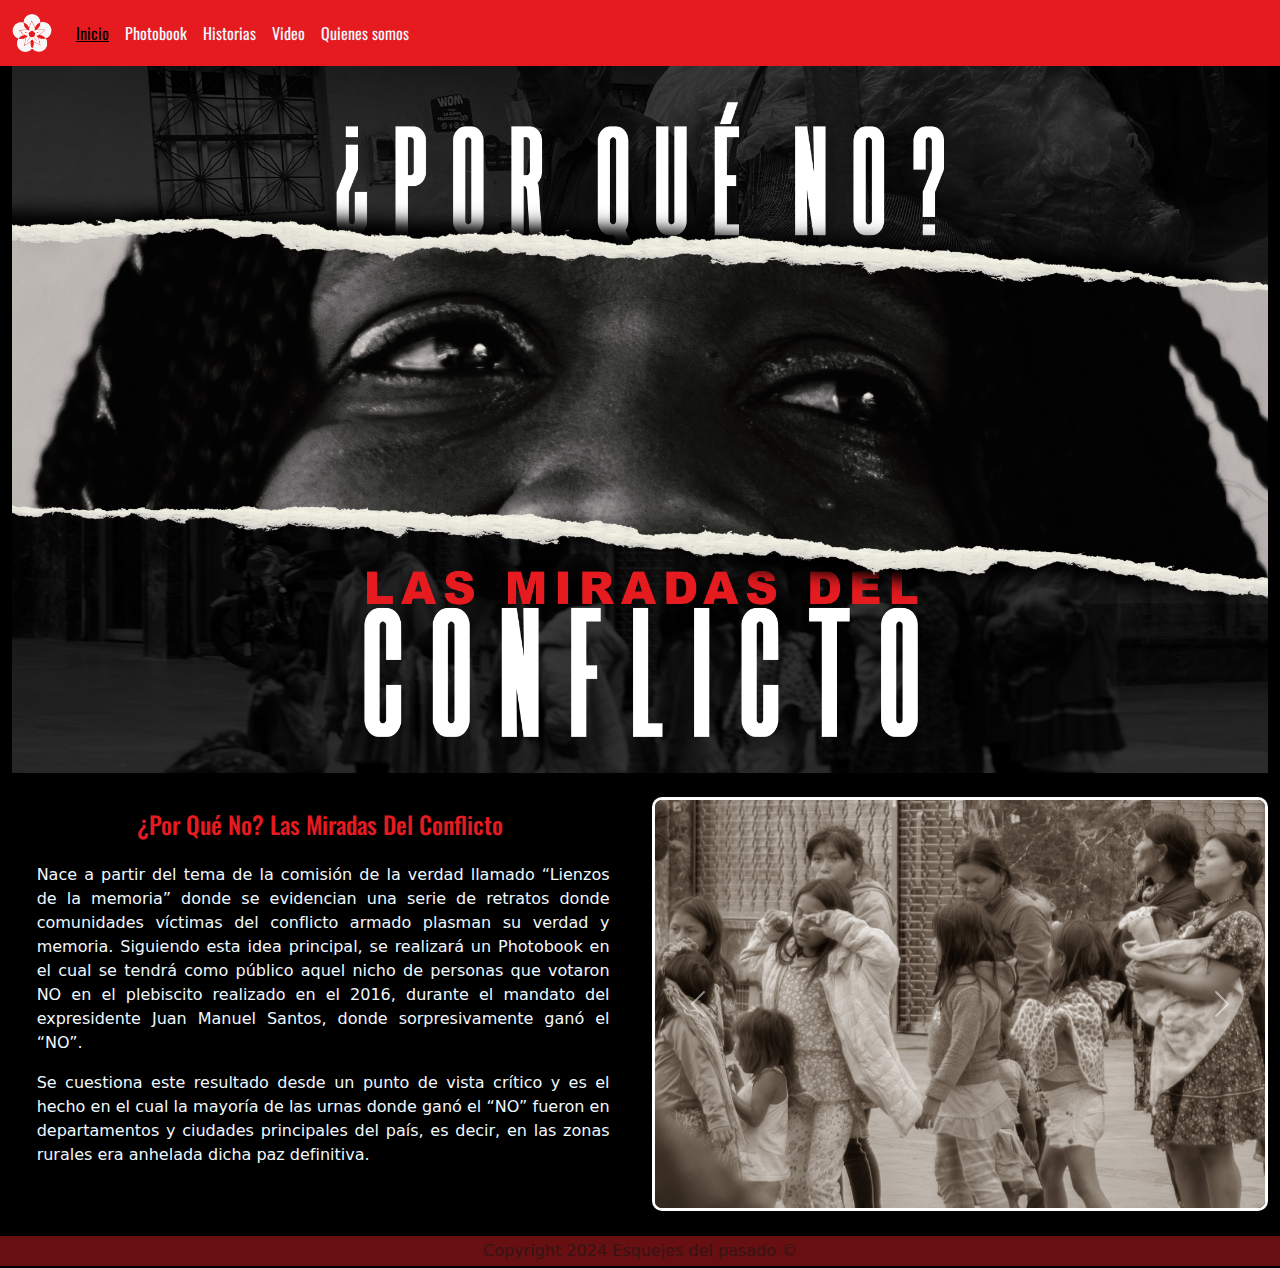
<file: index.html>
<!doctype html>
<html lang="es">
  <head>
    <meta charset="utf-8">
    <meta name="viewport" content="width=device-width, initial-scale=1">
    <title>Las Miradas Del Conflicto</title>
    <link href="https://cdn.jsdelivr.net/npm/bootstrap@5.3.3/dist/css/bootstrap.min.css" rel="stylesheet" integrity="sha384-QWTKZyjpPEjISv5WaRU9OFeRpok6YctnYmDr5pNlyT2bRjXh0JMhjY6hW+ALEwIH" crossorigin="anonymous">
    <link rel="stylesheet" href="css/style.css">
    <link rel="preconnect" href="https://fonts.googleapis.com">
    <link rel="preconnect" href="https://fonts.gstatic.com" crossorigin>
    <link href="https://fonts.googleapis.com/css2?family=Galada&family=Oswald:wght@200..700&family=Sedgwick+Ave+Display&display=swap" rel="stylesheet">
  </head>
  <body>
    <nav class="navbar navbar-expand-lg sticky-top">
      <div class="container-fluid">
        <a class="navbar-brand" href="index.html"><img src="image1/logo-esquejes-del-pasado.png" height="40px" alt=""></a>
        <button class="navbar-toggler" type="button" data-bs-toggle="collapse" data-bs-target="#navbarSupportedContent" aria-controls="navbarSupportedContent" aria-expanded="false" aria-label="Toggle navigation">
          <span class="navbar-toggler-icon"></span>
        </button>
        <div class="collapse navbar-collapse" id="navbarSupportedContent">
          <ul class="navbar-nav me-auto mb-2 mb-lg-0">
            <li class="nav-item">
              <a class="nav-link nav-index" href="index.html">Inicio</a>
            </li>
            <li class="nav-item">
              <a class="nav-link" href="photoBook.html">Photobook</a>
            </li>
            <li class="nav-item">
              <a class="nav-link" href="historias.html">Historias</a>
            </li>
            <li class="nav-item">
              <a class="nav-link" href="video.html">Video</a>
            </li>
            <li class="nav-item">
              <a class="nav-link" href="quienesSomos.html">Quienes somos</a>
            </li>
          </ul>
          
        </div>
      </div>
    </nav>
    <div class="container-fluid">
        <div class="row">
            <img src="image1/8654072.jpg" alt="">
        </div>
    </div>
    <div class="container-fluid">
      <div class="row">
        <article class="col-12 col-sm-12 col-md-12 col-lg-6 col-xl-6 col-xxl-6">
          <h4 style="text-align: center; color: #e51b20;margin-top: 6%;">¿Por Qué No? Las Miradas Del Conflicto</h4>
          <p style="text-align: justify; color: aliceblue; margin-left: 4%; margin-top: 4%; margin-right: 3%;">
            Nace a partir del tema de la comisión de la verdad llamado “Lienzos de la memoria” donde se evidencian una serie de retratos donde comunidades víctimas del conflicto armado plasman su verdad y memoria. Siguiendo esta idea principal, se realizará un Photobook en el cual se tendrá como público aquel nicho de personas que votaron NO en el plebiscito realizado en el 2016, durante el mandato del expresidente Juan Manuel Santos, donde sorpresivamente ganó el “NO”.
          </p>
          <p style="text-align: justify; color: aliceblue; margin-left: 4%; margin-right: 3%;">
            Se cuestiona este resultado desde un punto de vista crítico y es el hecho en el cual la mayoría de las urnas donde ganó el “NO” fueron en departamentos y ciudades principales del país, es decir, en las zonas rurales era anhelada dicha paz definitiva.           
          </p>
          
        </article>
        <div class="col-12 col-sm-12 col-md-12 col-lg-6 col-xl-6 col-xxl-6 ">
          <div id="carouselExampleAutoplaying" class="carousel slide" data-bs-ride="carousel">
            <div class="carousel-inner" style=" border: solid, 3px, white; margin-top: 4%; border-radius: 10px;">
              <div class="carousel-item active">
                <img src="image1/slider_index_1.jpg" class="d-block w-100" alt="...">
              </div>
              <div class="carousel-item">
                <img src="image1/slider_index_2.jpg" class="d-block w-100" alt="...">
              </div>
              <div class="carousel-item">
                <img src="image1/slider_index_3.jpg" class="d-block w-100" alt="...">
              </div>
              <div class="carousel-item">
                <img src="image1/slider_index_4.jpg" class="d-block w-100" alt="...">
              </div>
              <div class="carousel-item">
                <img src="image1/slider_index_5.jpg" class="d-block w-100" alt="...">
              </div>
              <div class="carousel-item">
                <img src="image1/slider_index_6.jpg" class="d-block w-100" alt="...">
              </div>
            </div>
            <button class="carousel-control-prev" type="button" data-bs-target="#carouselExampleAutoplaying" data-bs-slide="prev">
              <span class="carousel-control-prev-icon" aria-hidden="true"></span>
              <span class="visually-hidden">Previous</span>
            </button>
            <button class="carousel-control-next" type="button" data-bs-target="#carouselExampleAutoplaying" data-bs-slide="next">
              <span class="carousel-control-next-icon" aria-hidden="true"></span>
              <span class="visually-hidden">Next</span>
            </button>
          </div>
        </div>
      </div>
    </div>
    <footer class="col-12 col-sm-12 col-md-12 col-lg-12 col-xl-12 col-xxl-12" style="margin-top: 2%;">
      <div class="row">
        <h6 style="color: rgb(54, 20, 20); text-align: center; margin-top: 5px;">Copyright 2024 Esquejes del pasado ©</h6>
      </div>

    </footer>
    <script src="https://cdn.jsdelivr.net/npm/bootstrap@5.3.3/dist/js/bootstrap.bundle.min.js" integrity="sha384-YvpcrYf0tY3lHB60NNkmXc5s9fDVZLESaAA55NDzOxhy9GkcIdslK1eN7N6jIeHz" crossorigin="anonymous"></script>
  </body>
</html>
</file>
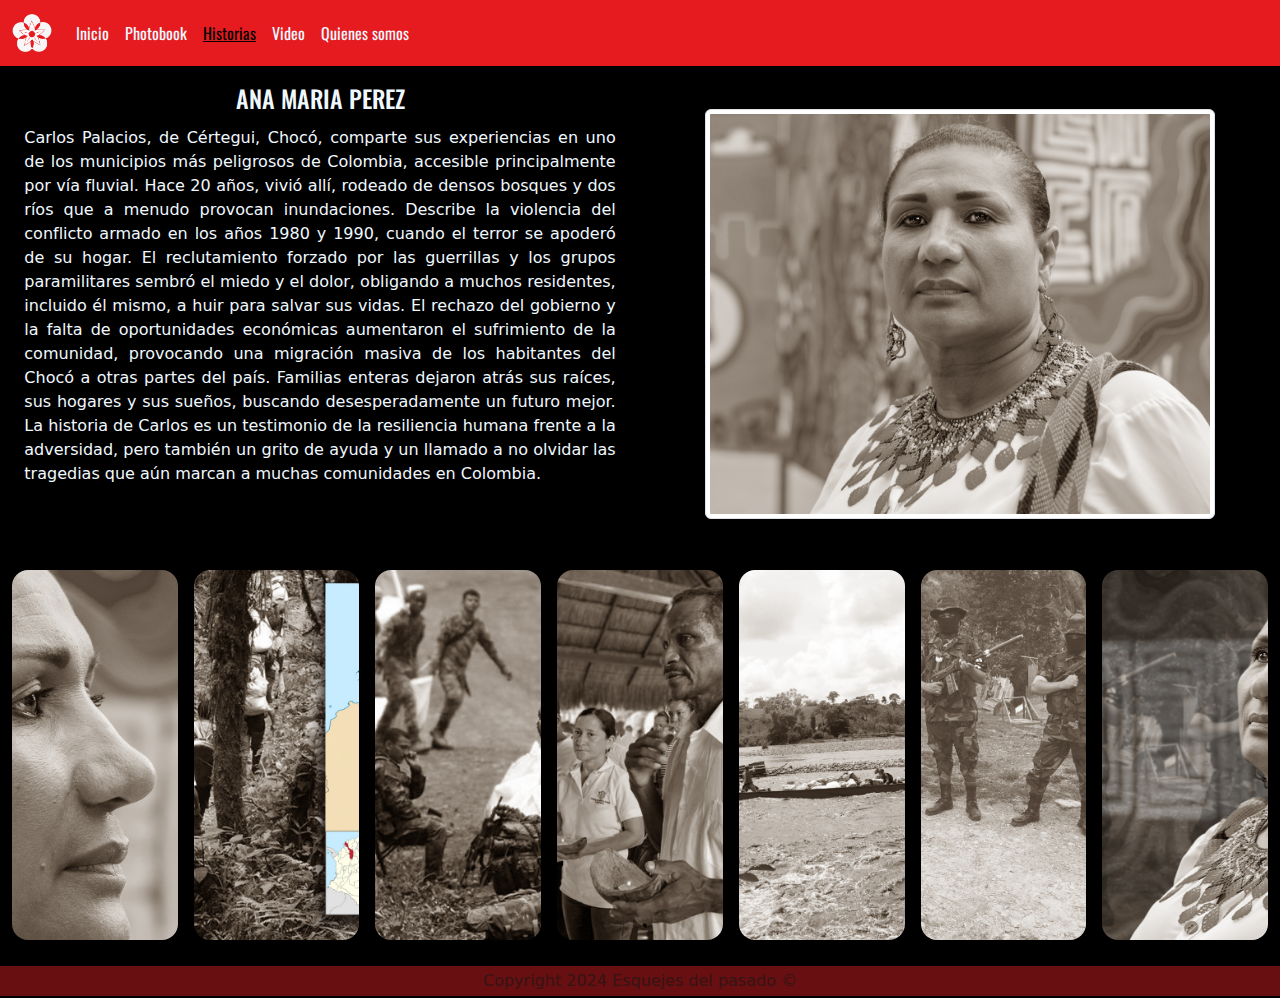
<file: anaMariaPerez.html>
<!doctype html>
<html lang="es">
  <head>
    <meta charset="utf-8">
    <meta name="viewport" content="width=device-width, initial-scale=1">
    <title>Las Miradas Del Conflicto</title>
    <link href="https://cdn.jsdelivr.net/npm/bootstrap@5.3.3/dist/css/bootstrap.min.css" rel="stylesheet" integrity="sha384-QWTKZyjpPEjISv5WaRU9OFeRpok6YctnYmDr5pNlyT2bRjXh0JMhjY6hW+ALEwIH" crossorigin="anonymous">
    <link rel="stylesheet" href="css/style.css">
    <link rel="preconnect" href="https://fonts.googleapis.com">
    <link rel="preconnect" href="https://fonts.gstatic.com" crossorigin>
    <link href="https://fonts.googleapis.com/css2?family=Galada&family=Oswald:wght@200..700&family=Sedgwick+Ave+Display&display=swap" rel="stylesheet">
  </head>
  <body>
    <nav class="navbar navbar-expand-lg sticky-top">
      <div class="container-fluid">
        <a class="navbar-brand" href="index.html"><img src="image1/logo-esquejes-del-pasado.png" height="40px" alt=""></a>
        <button class="navbar-toggler" type="button" data-bs-toggle="collapse" data-bs-target="#navbarSupportedContent" aria-controls="navbarSupportedContent" aria-expanded="false" aria-label="Toggle navigation">
          <span class="navbar-toggler-icon"></span>
        </button>
        <div class="collapse navbar-collapse" id="navbarSupportedContent">
          <ul class="navbar-nav me-auto mb-2 mb-lg-0">
            <li class="nav-item">
              <a class="nav-link" href="index.html">Inicio</a>
            </li>
            <li class="nav-item">
              <a class="nav-link" href="photoBook.html">Photobook</a>
            </li>
            <li class="nav-item">
              <a class="nav-link nav-historias" href="historias.html">Historias</a>
            </li>
            <li class="nav-item">
              <a class="nav-link" href="video.html">Video</a>
            </li>
            <li class="nav-item">
              <a class="nav-link" href="quienesSomos.html">Quienes somos</a>
            </li>
          </ul>
          
        </div>
      </div>
    </nav>
   <div class="container-fluid">
    <div class="row">
      <article class="col-12 col-sm-12 col-md-6 col-lg-6 col-xl-6 col-xxl-6 text-center">
        <h4 style="color: aliceblue; margin-top: 3%;">ANA MARIA PEREZ</h4>
        <p style="margin-top: 2%; color: aliceblue; text-align: justify; margin-left: 2%; margin-right: 2%;">Carlos Palacios, de Cértegui, Chocó, comparte sus experiencias en uno de los municipios más peligrosos de Colombia, accesible principalmente por vía fluvial. Hace 20 años, vivió allí, rodeado de densos bosques y dos ríos que a menudo provocan inundaciones. Describe la violencia del conflicto armado en los años 1980 y 1990, cuando el terror se apoderó de su hogar. El reclutamiento forzado por las guerrillas y los grupos paramilitares sembró el miedo y el dolor, obligando a muchos residentes, incluido él mismo, a huir para salvar sus vidas.

        El rechazo del gobierno y la falta de oportunidades económicas aumentaron el sufrimiento de la comunidad, provocando una migración masiva de los habitantes del Chocó a otras partes del país. Familias enteras dejaron atrás sus raíces, sus hogares y sus sueños, buscando desesperadamente un futuro mejor. La historia de Carlos es un testimonio de la resiliencia humana frente a la adversidad, pero también un grito de ayuda y un llamado a no olvidar las tragedias que aún marcan a muchas comunidades en Colombia.</p>
      </article>
      <div class="col-12 col-sm-12 col-md-6 col-lg-6 col-xl-6 col-xxl-6">
        <img class="img-fluid img-thumbnail rounded mx-auto d-block" style="margin-top: 7%;" src="image1/entrevista-2-imagen-1.jpg" width="510px" alt="">
      </div>
    </div>
   </div>
   <div class="container-fluid">
    <div class="row">
      <div class="kodfun-galeri" style="margin-top: 4%;">
        <div class="imagenslider" style="background-image: url('image1/entrevista-2-imagen-2.jpg');"></div>
        <div class="imagenslider" style="background-image: url('image1/entrevista-2-imagen-3.jpg');"></div>
        <div class="imagenslider" style="background-image: url('image1/entrevista-2-imagen-4.jpg');"></div>
        <div class="imagenslider" style="background-image: url('image1/entrevista-2-imagen-5.jpg');"></div>
        <div class="imagenslider" style="background-image: url('image1/entrevista-2-imagen-6.jpg');"></div>
        <div class="imagenslider" style="background-image: url('image1/entrevista-2-imagen-7.jpg');"></div>
        <div class="imagenslider" style="background-image: url('image1/entrevista-2-imagen-8.jpg');"></div>
        
      </div>
    </div>
  </div>

    
    <footer class="col-12 col-sm-12 col-md-12 col-lg-12 col-xl-12 col-xxl-12" style="margin-top: 2%;">
      <div class="row">
        <h6 style="color: rgb(54, 20, 20); text-align: center; margin-top: 5px;">Copyright 2024 Esquejes del pasado ©</h6>
      </div>

    </footer>
    <script src="https://cdn.jsdelivr.net/npm/bootstrap@5.3.3/dist/js/bootstrap.bundle.min.js" integrity="sha384-YvpcrYf0tY3lHB60NNkmXc5s9fDVZLESaAA55NDzOxhy9GkcIdslK1eN7N6jIeHz" crossorigin="anonymous"></script>
  </body>
</html>
</file>
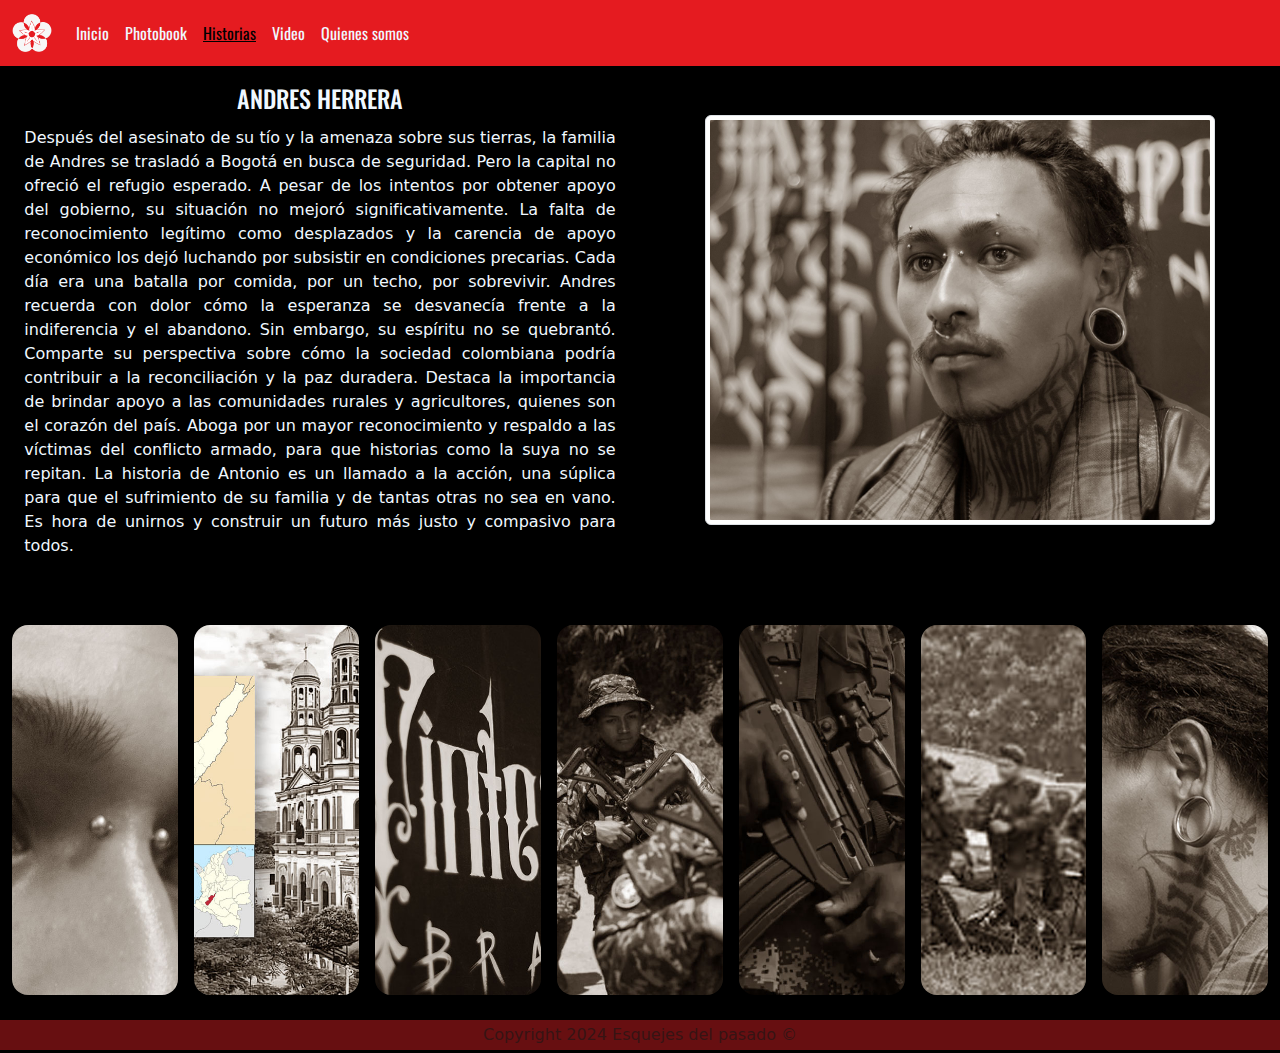
<file: andresHerrera.html>
<!doctype html>
<html lang="es">
  <head>
    <meta charset="utf-8">
    <meta name="viewport" content="width=device-width, initial-scale=1">
    <title>Las Miradas Del Conflicto</title>
    <link href="https://cdn.jsdelivr.net/npm/bootstrap@5.3.3/dist/css/bootstrap.min.css" rel="stylesheet" integrity="sha384-QWTKZyjpPEjISv5WaRU9OFeRpok6YctnYmDr5pNlyT2bRjXh0JMhjY6hW+ALEwIH" crossorigin="anonymous">
    <link rel="stylesheet" href="css/style.css">
    <link rel="preconnect" href="https://fonts.googleapis.com">
    <link rel="preconnect" href="https://fonts.gstatic.com" crossorigin>
    <link href="https://fonts.googleapis.com/css2?family=Galada&family=Oswald:wght@200..700&family=Sedgwick+Ave+Display&display=swap" rel="stylesheet">
  </head>
  <body>
    <nav class="navbar navbar-expand-lg sticky-top">
      <div class="container-fluid">
        <a class="navbar-brand" href="index.html"><img src="image1/logo-esquejes-del-pasado.png" height="40px" alt=""></a>
        <button class="navbar-toggler" type="button" data-bs-toggle="collapse" data-bs-target="#navbarSupportedContent" aria-controls="navbarSupportedContent" aria-expanded="false" aria-label="Toggle navigation">
          <span class="navbar-toggler-icon"></span>
        </button>
        <div class="collapse navbar-collapse" id="navbarSupportedContent">
          <ul class="navbar-nav me-auto mb-2 mb-lg-0">
            <li class="nav-item">
              <a class="nav-link" href="index.html">Inicio</a>
            </li>
            <li class="nav-item">
              <a class="nav-link" href="photoBook.html">Photobook</a>
            </li>
            <li class="nav-item">
              <a class="nav-link nav-historias" href="historias.html">Historias</a>
            </li>
            <li class="nav-item">
              <a class="nav-link" href="video.html">Video</a>
            </li>
            <li class="nav-item">
              <a class="nav-link" href="quienesSomos.html">Quienes somos</a>
            </li>
          </ul>
          
        </div>
      </div>
    </nav>
   <div class="container-fluid">
    <div class="row">
      <article class="col-12 col-sm-12 col-md-6 col-lg-6 col-xl-6 col-xxl-6 text-center">
        <h4 style="color: aliceblue; margin-top: 3%;">ANDRES HERRERA</h4>
        <p style="margin-top: 2%; color: aliceblue; text-align: justify; margin-left: 2%; margin-right: 2%;">Después del asesinato de su tío y la amenaza sobre sus tierras, la familia de Andres se trasladó a Bogotá en busca de seguridad. Pero la capital no ofreció el refugio esperado. A pesar de los intentos por obtener apoyo del gobierno, su situación no mejoró significativamente. La falta de reconocimiento legítimo como desplazados y la carencia de apoyo económico los dejó luchando por subsistir en condiciones precarias. Cada día era una batalla por comida, por un techo, por sobrevivir.

        Andres recuerda con dolor cómo la esperanza se desvanecía frente a la indiferencia y el abandono. Sin embargo, su espíritu no se quebrantó. Comparte su perspectiva sobre cómo la sociedad colombiana podría contribuir a la reconciliación y la paz duradera. Destaca la importancia de brindar apoyo a las comunidades rurales y agricultores, quienes son el corazón del país. Aboga por un mayor reconocimiento y respaldo a las víctimas del conflicto armado, para que historias como la suya no se repitan. La historia de Antonio es un llamado a la acción, una súplica para que el sufrimiento de su familia y de tantas otras no sea en vano. Es hora de unirnos y construir un futuro más justo y compasivo para todos.</p>
      </article>
      <div class="col-12 col-sm-12 col-md-6 col-lg-6 col-xl-6 col-xxl-6">
        <img class="img-fluid img-thumbnail rounded mx-auto d-block" style="margin-top: 8%;" src="image1/entrevista-3-imagen-1.jpg" width="510px" alt="">
      </div>
    </div>
   </div>
   <div class="container-fluid">
    <div class="row">
      <div class="kodfun-galeri" style="margin-top: 4%;">
        <div class="imagenslider" style="background-image: url('image1/entrevista-3-imagen-2.jpg');"></div>
        <div class="imagenslider" style="background-image: url('image1/entrevista-3-imagen-3.jpg');"></div>
        <div class="imagenslider" style="background-image: url('image1/entrevista-3-imagen-4.jpg');"></div>
        <div class="imagenslider" style="background-image: url('image1/entrevista-3-imagen-5.jpg');"></div>
        <div class="imagenslider" style="background-image: url('image1/entrevista-3-imagen-6.jpg');"></div>
        <div class="imagenslider" style="background-image: url('image1/entrevista-3-imagen-7.jpg');"></div>
        <div class="imagenslider" style="background-image: url('image1/entrevista-3-imagen-8.jpg');"></div>
        
      </div>
    </div>
  </div>

    
    <footer class="col-12 col-sm-12 col-md-12 col-lg-12 col-xl-12 col-xxl-12" style="margin-top: 2%;">
      <div class="row">
        <h6 style="color: rgb(54, 20, 20); text-align: center; margin-top: 5px;">Copyright 2024 Esquejes del pasado ©</h6>
      </div>

    </footer>
    <script src="https://cdn.jsdelivr.net/npm/bootstrap@5.3.3/dist/js/bootstrap.bundle.min.js" integrity="sha384-YvpcrYf0tY3lHB60NNkmXc5s9fDVZLESaAA55NDzOxhy9GkcIdslK1eN7N6jIeHz" crossorigin="anonymous"></script>
  </body>
</html>
</file>
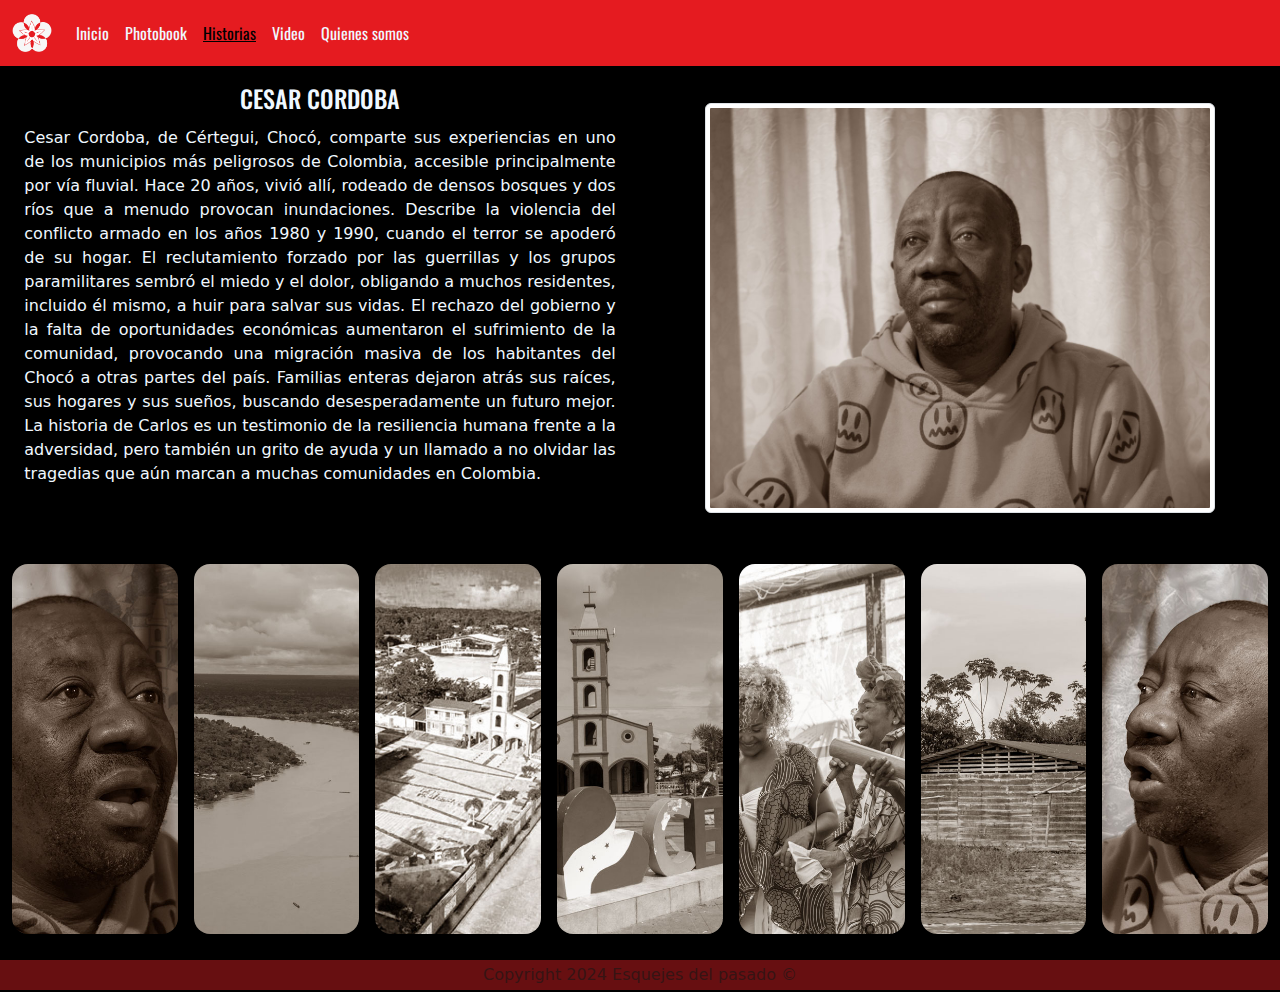
<file: cesarCordoba.html>
<!doctype html>
<html lang="es">
  <head>
    <meta charset="utf-8">
    <meta name="viewport" content="width=device-width, initial-scale=1">
    <title>Las Miradas Del Conflicto</title>
    <link href="https://cdn.jsdelivr.net/npm/bootstrap@5.3.3/dist/css/bootstrap.min.css" rel="stylesheet" integrity="sha384-QWTKZyjpPEjISv5WaRU9OFeRpok6YctnYmDr5pNlyT2bRjXh0JMhjY6hW+ALEwIH" crossorigin="anonymous">
    <link rel="stylesheet" href="css/style.css">
    <link rel="preconnect" href="https://fonts.googleapis.com">
    <link rel="preconnect" href="https://fonts.gstatic.com" crossorigin>
    <link href="https://fonts.googleapis.com/css2?family=Galada&family=Oswald:wght@200..700&family=Sedgwick+Ave+Display&display=swap" rel="stylesheet">
  </head>
  <body>
    <nav class="navbar navbar-expand-lg sticky-top">
      <div class="container-fluid">
        <a class="navbar-brand" href="index.html"><img src="image1/logo-esquejes-del-pasado.png" height="40px" alt=""></a>
        <button class="navbar-toggler" type="button" data-bs-toggle="collapse" data-bs-target="#navbarSupportedContent" aria-controls="navbarSupportedContent" aria-expanded="false" aria-label="Toggle navigation">
          <span class="navbar-toggler-icon"></span>
        </button>
        <div class="collapse navbar-collapse" id="navbarSupportedContent">
          <ul class="navbar-nav me-auto mb-2 mb-lg-0">
            <li class="nav-item">
              <a class="nav-link" href="index.html">Inicio</a>
            </li>
            <li class="nav-item">
              <a class="nav-link" href="photoBook.html">Photobook</a>
            </li>
            <li class="nav-item">
              <a class="nav-link nav-historias" href="historias.html">Historias</a>
            </li>
            <li class="nav-item">
              <a class="nav-link" href="video.html">Video</a>
            </li>
            <li class="nav-item">
              <a class="nav-link" href="quienesSomos.html">Quienes somos</a>
            </li>
          </ul>
          
        </div>
      </div>
    </nav>
   <div class="container-fluid">
    <div class="row" >
      <article class="col-12 col-sm-12 col-md-6 col-lg-6 col-xl-6 col-xxl-6 text-center">
        <h4 style="color: aliceblue; margin-top: 3%;">CESAR CORDOBA</h4>
        <p style="margin-top: 2%; color: aliceblue; text-align: justify; margin-left: 2%; margin-right: 2%;">Cesar Cordoba, de Cértegui, Chocó, comparte sus experiencias en uno de los municipios más peligrosos de Colombia, accesible principalmente por vía fluvial. Hace 20 años, vivió allí, rodeado de densos bosques y dos ríos que a menudo provocan inundaciones. Describe la violencia del conflicto armado en los años 1980 y 1990, cuando el terror se apoderó de su hogar. El reclutamiento forzado por las guerrillas y los grupos paramilitares sembró el miedo y el dolor, obligando a muchos residentes, incluido él mismo, a huir para salvar sus vidas.

        El rechazo del gobierno y la falta de oportunidades económicas aumentaron el sufrimiento de la comunidad, provocando una migración masiva de los habitantes del Chocó a otras partes del país. Familias enteras dejaron atrás sus raíces, sus hogares y sus sueños, buscando desesperadamente un futuro mejor. La historia de Carlos es un testimonio de la resiliencia humana frente a la adversidad, pero también un grito de ayuda y un llamado a no olvidar las tragedias que aún marcan a muchas comunidades en Colombia.</p>
      </article>
      <div class="col-12 col-sm-12 col-md-6 col-lg-6 col-xl-6 col-xxl-6 imageninicial" id="fusion">
        <div class="container-img">
          
          <img class=" imageninicial img-fluid img-thumbnail rounded mx-auto d-block" style="margin-top: 6%;" src="image1/entrevista-1-imagen-1.jpg" width="510px"  alt="">
          
          
        </div>
        
      </div>
    </div>
   </div>
   <div class="container-fluid">
    <div class="row">
      <div class="kodfun-galeri" style="margin-top: 4%;">
        <div class="imagenslider" style="background-image: url('image1/entrevista-1-imagen-2.jpg');"></div>
        <div class="imagenslider" style="background-image: url('image1/entrevista-1-imagen-3.jpg');"></div>
        <div class="imagenslider" style="background-image: url('image1/entrevista-1-imagen-4.jpg');"></div>
        <div class="imagenslider" style="background-image: url('image1/entrevista-1-imagen-5.jpg');"></div>
        <div class="imagenslider" style="background-image: url('image1/entrevista-1-imagen-6.jpg');"></div>
        <div class="imagenslider" style="background-image: url('image1/entrevista-1-imagen-7.jpg');"></div>
        <div class="imagenslider" style="background-image: url('image1/entrevista-1-imagen-8.jpg');"></div>
        
      </div>
    </div>
  </div>

    
    <footer class="col-12 col-sm-12 col-md-12 col-lg-12 col-xl-12 col-xxl-12" style="margin-top: 2%;">
      <div class="row">
        <h6 style="color: rgb(54, 20, 20); text-align: center; margin-top: 5px;">Copyright 2024 Esquejes del pasado ©</h6>
      </div>

    </footer>
    <script src="https://cdn.jsdelivr.net/npm/bootstrap@5.3.3/dist/js/bootstrap.bundle.min.js" integrity="sha384-YvpcrYf0tY3lHB60NNkmXc5s9fDVZLESaAA55NDzOxhy9GkcIdslK1eN7N6jIeHz" crossorigin="anonymous"></script>
  </body>
</html>
</file>
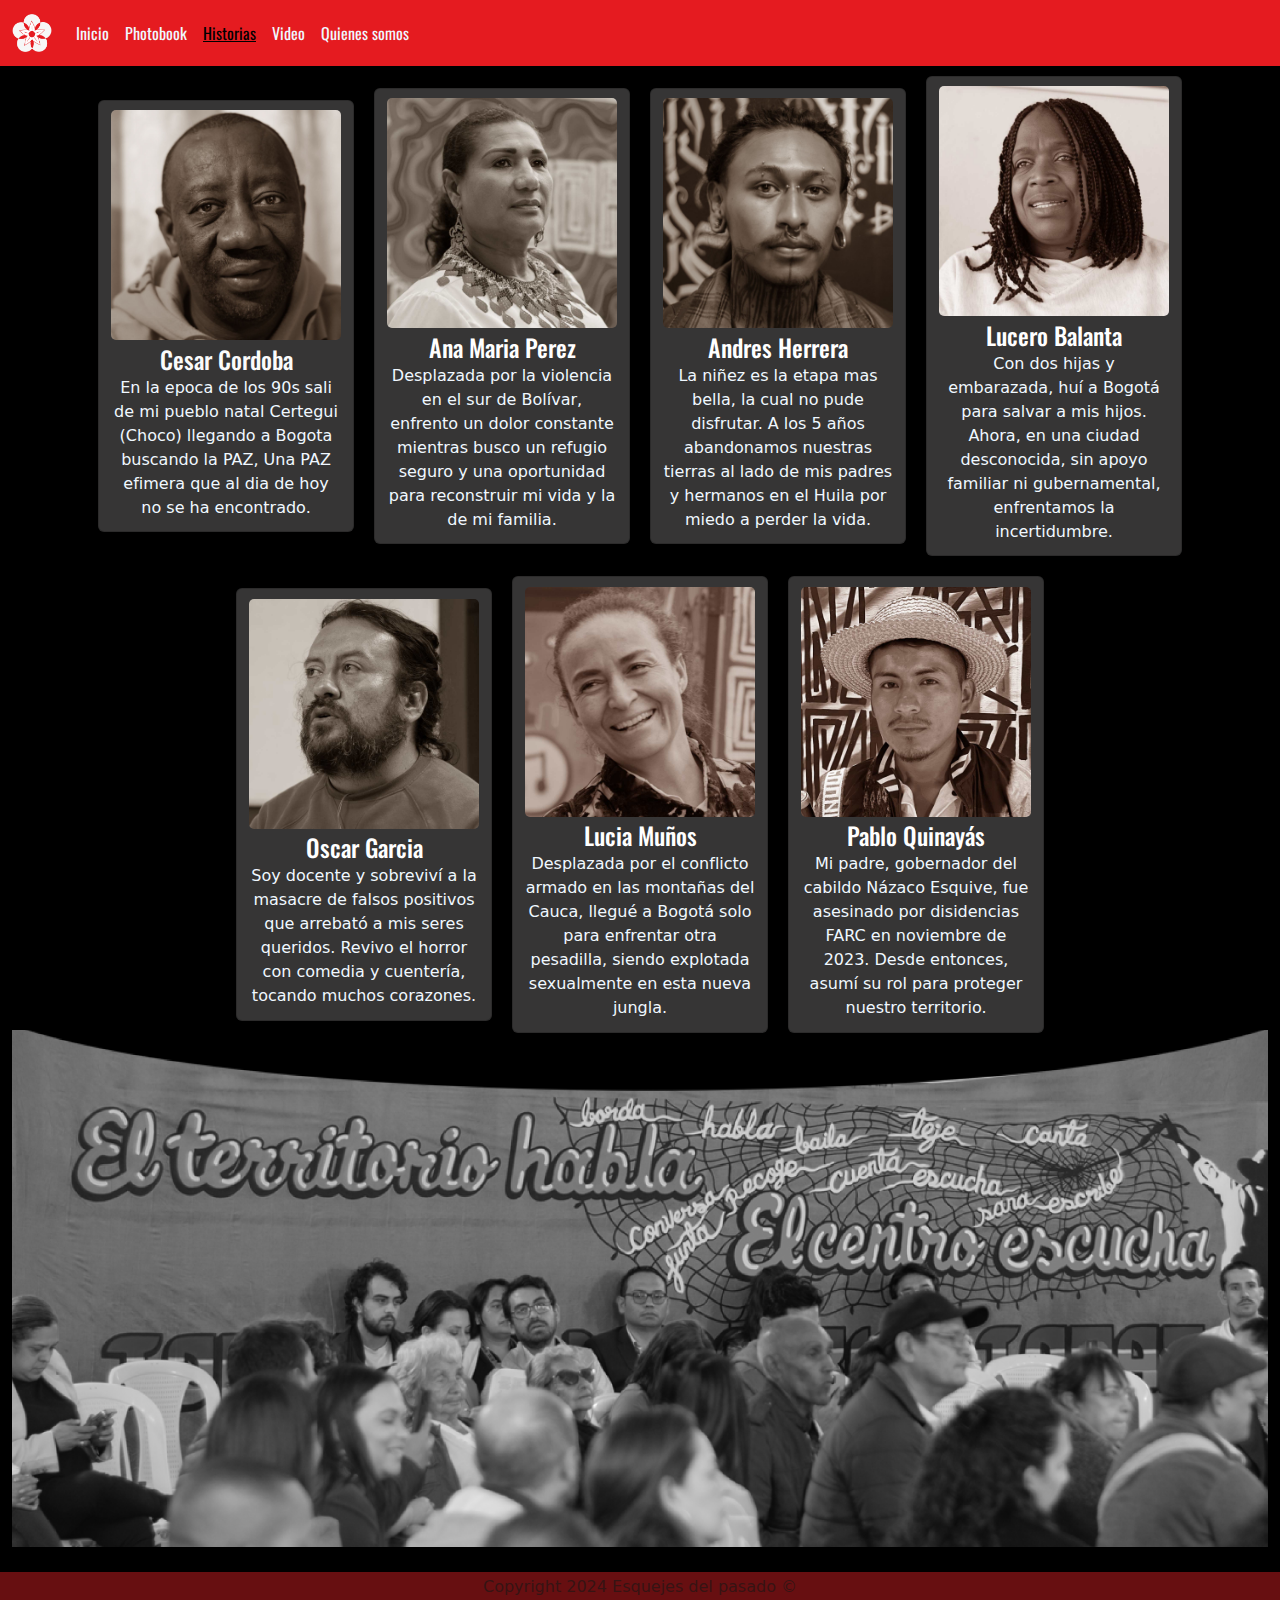
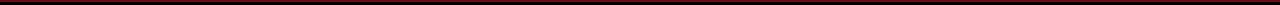
<file: historias.html>
<!doctype html>
<html lang="es">
  <head>
    <meta charset="utf-8">
    <meta name="viewport" content="width=device-width, initial-scale=1">
    <title>Las Miradas Del Conflicto</title>
    <link href="https://cdn.jsdelivr.net/npm/bootstrap@5.3.3/dist/css/bootstrap.min.css" rel="stylesheet" integrity="sha384-QWTKZyjpPEjISv5WaRU9OFeRpok6YctnYmDr5pNlyT2bRjXh0JMhjY6hW+ALEwIH" crossorigin="anonymous">
    <link rel="stylesheet" href="css/style.css">
    <link rel="preconnect" href="https://fonts.googleapis.com">
    <link rel="preconnect" href="https://fonts.gstatic.com" crossorigin>
    <link href="https://fonts.googleapis.com/css2?family=Galada&family=Oswald:wght@200..700&family=Sedgwick+Ave+Display&display=swap" rel="stylesheet">
  </head>
  <body>
    <nav class="navbar navbar-expand-lg sticky-top">
      <div class="container-fluid">
        <a class="navbar-brand" href="index.html"><img src="image1/logo-esquejes-del-pasado.png" height="40px" alt=""></a>
        <button class="navbar-toggler" type="button" data-bs-toggle="collapse" data-bs-target="#navbarSupportedContent" aria-controls="navbarSupportedContent" aria-expanded="false" aria-label="Toggle navigation">
          <span class="navbar-toggler-icon"></span>
        </button>
        <div class="collapse navbar-collapse" id="navbarSupportedContent">
          <ul class="navbar-nav me-auto mb-2 mb-lg-0">
            <li class="nav-item">
              <a class="nav-link" href="index.html">Inicio</a>
            </li>
            <li class="nav-item">
              <a class="nav-link" href="photoBook.html">Photobook</a>
            </li>
            <li class="nav-item">
              <a class="nav-link nav-historias" href="historias.html">Historias</a>
            </li>
            <li class="nav-item">
              <a class="nav-link" href="video.html">Video</a>
            </li>
            <li class="nav-item">
              <a class="nav-link" href="quienesSomos.html">Quienes somos</a>
            </li>
          </ul>
          
        </div>
      </div>
    </nav>

    <div class="container-fluid">
      <div class="row card-flex">   
        <div class="card col-6 col-sm-6 col-md-4 col-lg-4 col-xl-3 col-xxl-3" style="margin: 10px; width: 16rem; align-content: center;">
          <a href="cesarCordoba.html">
            <img src="image1/historia-1.jpg" class="card-img" style="margin-top: 4%;" alt="">
          <div class="card-block">
            <h4 class="card-title text-center" style="margin-top: 2%;margin-bottom: 1%; color: rgb(251, 251, 251);">Cesar Cordoba</h4>
            <p class="card-text text-center p-historias" style="margin-bottom: 5%;" >En la epoca de los 90s sali de mi pueblo natal Certegui (Choco) llegando a Bogota buscando la PAZ, Una PAZ efimera que al dia de hoy no se ha encontrado.</p>
          </a>           
          </div>
        </div>
        <div class="card col-6 col-sm-6 col-md-4 col-lg-4 col-xl-3 col-xxl-3" style="margin: 10px; width: 16rem; align-content: center;">
          <a href="anaMariaPerez.html"><img src="image1/historia-4.jpg" class="card-img" style="margin-top: 4%;" alt="">
            <div class="card-block">
              <h4 class="card-title text-center" style="margin-top: 2%;margin-bottom: 1%; color: rgb(255, 255, 255);">Ana Maria Perez</h4>
              <p class="card-text text-center p-historias " style="margin-bottom: 5%;" >Desplazada por la violencia en el sur de Bolívar, enfrento un dolor constante mientras busco un refugio seguro y una oportunidad para reconstruir mi vida y la de mi familia.</p></a>
          </div>
        </div>
        <div class="card col-6 col-sm-6 col-md-4 col-lg-4 col-xl-3 col-xxl-3" style="margin: 10px; width: 16rem; align-content: center;">
          <a href="andresHerrera.html"><img src="image1/historia-2.jpg" class="card-img" style="margin-top: 4%;" alt="">
            <div class="card-block">
              <h4 class="card-title text-center" style="margin-top: 2%;margin-bottom: 1%; color: rgb(255, 255, 255);">Andres Herrera</h4>
              <p class="card-text text-center p-historias " style="margin-bottom: 5%;" >La niñez es la etapa mas bella, la cual no pude disfrutar. A los 5 años abandonamos nuestras tierras al lado de mis padres y hermanos en el Huila por miedo a perder la vida.</p></a>
          </div>
        </div>
        <div class="card col-6 col-sm-6 col-md-4 col-lg-4 col-xl-3 col-xxl-3" style="margin: 10px; width: 16rem; align-content: center;">
            <a href="luceroBalanta.html"><img src="image1/historia-5.jpg" class="card-img" style="margin-top: 4%;" alt="">
              <div class="card-block">
                <h4 class="card-title text-center" style="margin-top: 2%;margin-bottom: 1%; color: rgb(255, 255, 255);">Lucero Balanta</h4>
                <p class="card-text text-center p-historias " style="margin-bottom: 5%;" >Con dos hijas y embarazada, huí a Bogotá para salvar a mis hijos. Ahora, en una ciudad desconocida, sin apoyo familiar ni gubernamental, enfrentamos la incertidumbre.</p></a>
          </div>
        </div>
        <div class="card col-6 col-sm-6 col-md-4 col-lg-4 col-xl-3 col-xxl-3" style="margin: 10px; width: 16rem; align-content: center;">
            <a href="oscarGarcia.html"><img src="image1/historia-3.jpg" class="card-img" style="margin-top: 4%;" alt="">
              <div class="card-block">
                <h4 class="card-title text-center " style="margin-top: 2%;margin-bottom: 1%; color: rgb(255, 255, 255);">Oscar Garcia</h4>
                <p class="card-text text-center p-historias " style="margin-bottom: 5%;" >Soy docente y sobreviví a la masacre de falsos positivos que arrebató a mis seres queridos. Revivo el horror con comedia y cuentería, tocando muchos corazones.</p></a>
          </div>
        </div>
        <div class="card col-6 col-sm-6 col-md-4 col-lg-4 col-xl-3 col-xxl-3" style="margin: 10px; width: 16rem; align-content: center;">
            <a href="luciaMunoz.html"><img src="image1/historia-6.jpg" class="card-img" style="margin-top: 4%;" alt="">
              <div class="card-block">
                <h4 class="card-title text-center" style="margin-top: 2%;margin-bottom: 1%; color: rgb(255, 255, 255);">Lucia Muños</h4>
                <p class="card-text text-center p-historias " style="margin-bottom: 5%;" >Desplazada por el conflicto armado en las montañas del Cauca, llegué a Bogotá solo para enfrentar otra pesadilla, siendo explotada sexualmente en esta nueva jungla.</p></a>
          </div>
        </div>
        <div class="card col-6 col-sm-6 col-md-4 col-lg-4 col-xl-3 col-xxl-3" style="margin: 10px; width: 16rem; align-content: center;">
            <a href="pabloQuinayas.html"><img src="image1/historia-7.jpg" class="card-img" style="margin-top: 4%;" alt="">
              <div class="card-block">
                <h4 class="card-title text-center" style="margin-top: 2%;margin-bottom: 1%; color: rgb(255, 255, 255);">Pablo Quinayás</h4>
                <p class="card-text text-center p-historias " style="margin-bottom: 5%;" >Mi padre, gobernador del cabildo Názaco Esquive, fue asesinado por disidencias FARC en noviembre de 2023. Desde entonces, asumí su rol para proteger nuestro territorio.</p></a>
          </div>
        </div>     
      </div>
    </div>
    <div class="container-fluid">
      <div class="row">
        <img class="col-12 col-sm-12 col-md-12 col-lg-12 col-xl-12 col-xxl-12 slider-historias" src="image1/slider-historias.png" style="margin-top: -1%;" alt="">

      </div>
    </div>
    <footer class="col-12 col-sm-12 col-md-12 col-lg-12 col-xl-12 col-xxl-12" style="margin-top: 2%;">
      <div class="row">
        <h6 style="color: rgb(54, 20, 20); text-align: center; margin-top: 5px;">Copyright 2024 Esquejes del pasado ©</h6>
      </div>

    </footer>
    <script src="https://cdn.jsdelivr.net/npm/bootstrap@5.3.3/dist/js/bootstrap.bundle.min.js" integrity="sha384-YvpcrYf0tY3lHB60NNkmXc5s9fDVZLESaAA55NDzOxhy9GkcIdslK1eN7N6jIeHz" crossorigin="anonymous"></script>
  </body>
</html>
</file>
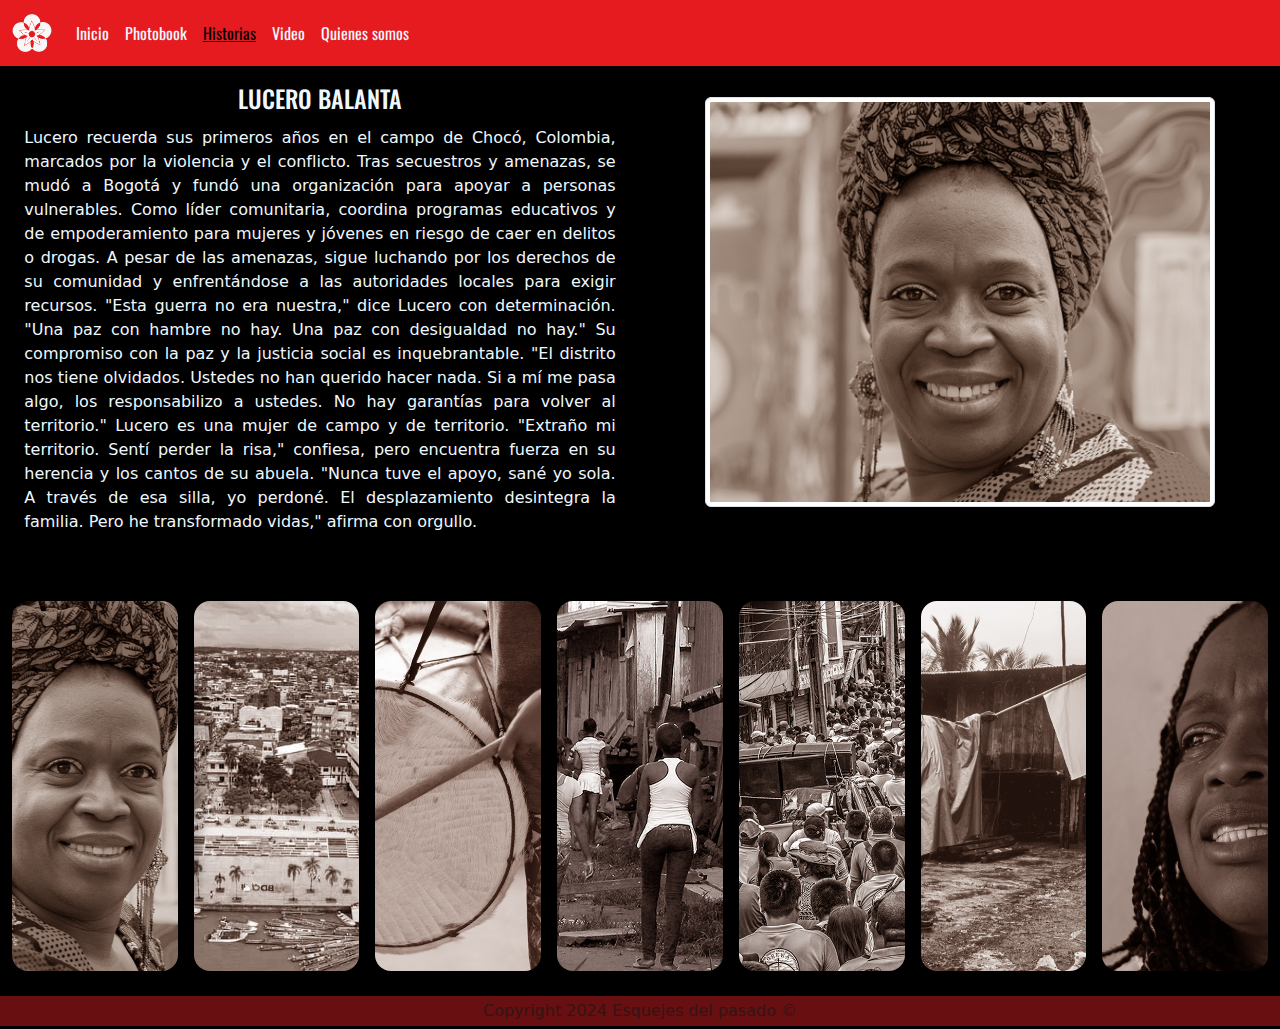
<file: luceroBalanta.html>
<!doctype html>
<html lang="es">
  <head>
    <meta charset="utf-8">
    <meta name="viewport" content="width=device-width, initial-scale=1">
    <title>Las Miradas Del Conflicto</title>
    <link href="https://cdn.jsdelivr.net/npm/bootstrap@5.3.3/dist/css/bootstrap.min.css" rel="stylesheet" integrity="sha384-QWTKZyjpPEjISv5WaRU9OFeRpok6YctnYmDr5pNlyT2bRjXh0JMhjY6hW+ALEwIH" crossorigin="anonymous">
    <link rel="stylesheet" href="css/style.css">
    <link rel="preconnect" href="https://fonts.googleapis.com">
    <link rel="preconnect" href="https://fonts.gstatic.com" crossorigin>
    <link href="https://fonts.googleapis.com/css2?family=Galada&family=Oswald:wght@200..700&family=Sedgwick+Ave+Display&display=swap" rel="stylesheet">
  </head>
  <body>
    <nav class="navbar navbar-expand-lg sticky-top">
      <div class="container-fluid">
        <a class="navbar-brand" href="index.html"><img src="image1/logo-esquejes-del-pasado.png" height="40px" alt=""></a>
        <button class="navbar-toggler" type="button" data-bs-toggle="collapse" data-bs-target="#navbarSupportedContent" aria-controls="navbarSupportedContent" aria-expanded="false" aria-label="Toggle navigation">
          <span class="navbar-toggler-icon"></span>
        </button>
        <div class="collapse navbar-collapse" id="navbarSupportedContent">
          <ul class="navbar-nav me-auto mb-2 mb-lg-0">
            <li class="nav-item">
              <a class="nav-link" href="index.html">Inicio</a>
            </li>
            <li class="nav-item">
              <a class="nav-link" href="photoBook.html">Photobook</a>
            </li>
            <li class="nav-item">
              <a class="nav-link nav-historias" href="historias.html">Historias</a>
            </li>
            <li class="nav-item">
              <a class="nav-link" href="video.html">Video</a>
            </li>
            <li class="nav-item">
              <a class="nav-link" href="quienesSomos.html">Quienes somos</a>
            </li>
          </ul>
          
        </div>
      </div>
    </nav>
   <div class="container-fluid">
    <div class="row">
      <article class="col-12 col-sm-12 col-md-6 col-lg-6 col-xl-6 col-xxl-6 text-center">
        <h4 style="color: aliceblue; margin-top: 3%;">LUCERO BALANTA</h4>
        <p style="margin-top: 2%; color: aliceblue; text-align: justify; margin-left: 2%; margin-right: 2%;">Lucero recuerda sus primeros años en el campo de Chocó, Colombia, marcados por la violencia y el conflicto. Tras secuestros y amenazas, se mudó a Bogotá y fundó una organización para apoyar a personas vulnerables. Como líder comunitaria, coordina programas educativos y de empoderamiento para mujeres y jóvenes en riesgo de caer en delitos o drogas. A pesar de las amenazas, sigue luchando por los derechos de su comunidad y enfrentándose a las autoridades locales para exigir recursos.

        "Esta guerra no era nuestra," dice Lucero con determinación. "Una paz con hambre no hay. Una paz con desigualdad no hay." Su compromiso con la paz y la justicia social es inquebrantable. "El distrito nos tiene olvidados. Ustedes no han querido hacer nada. Si a mí me pasa algo, los responsabilizo a ustedes. No hay garantías para volver al territorio."
          
        Lucero es una mujer de campo y de territorio. "Extraño mi territorio. Sentí perder la risa," confiesa, pero encuentra fuerza en su herencia y los cantos de su abuela. "Nunca tuve el apoyo, sané yo sola. A través de esa silla, yo perdoné. El desplazamiento desintegra la familia. Pero he transformado vidas," afirma con orgullo.</p>
      </article>
      <div class="col-12 col-sm-12 col-md-6 col-lg-6 col-xl-6 col-xxl-6">
        <img class="img-fluid img-thumbnail rounded mx-auto d-block" style="margin-top: 5%;" src="image1/entrevista-4-imagen-1.jpg" width="510px" alt="">
      </div>
    </div>
   </div>
   <div class="container-fluid">
    <div class="row">
      <div class="kodfun-galeri" style="margin-top: 4%;">
        <div class="imagenslider" style="background-image: url('image1/entrevista-4-imagen-2.jpg');"></div>
        <div class="imagenslider" style="background-image: url('image1/entrevista-4-imagen-3.jpg');"></div>
        <div class="imagenslider" style="background-image: url('image1/entrevista-4-imagen-4.jpg');"></div>
        <div class="imagenslider" style="background-image: url('image1/entrevista-4-imagen-5.jpg');"></div>
        <div class="imagenslider" style="background-image: url('image1/entrevista-4-imagen-6.jpg');"></div>
        <div class="imagenslider" style="background-image: url('image1/entrevista-4-imagen-7.jpg');"></div>
        <div class="imagenslider" style="background-image: url('image1/entrevista-4-imagen-8.jpg');"></div>
        
      </div>
    </div>
  </div>

    
    <footer class="col-12 col-sm-12 col-md-12 col-lg-12 col-xl-12 col-xxl-12" style="margin-top: 2%;">
      <div class="row">
        <h6 style="color: rgb(54, 20, 20); text-align: center; margin-top: 5px;">Copyright 2024 Esquejes del pasado ©</h6>
      </div>

    </footer>
    <script src="https://cdn.jsdelivr.net/npm/bootstrap@5.3.3/dist/js/bootstrap.bundle.min.js" integrity="sha384-YvpcrYf0tY3lHB60NNkmXc5s9fDVZLESaAA55NDzOxhy9GkcIdslK1eN7N6jIeHz" crossorigin="anonymous"></script>
  </body>
</html>
</file>
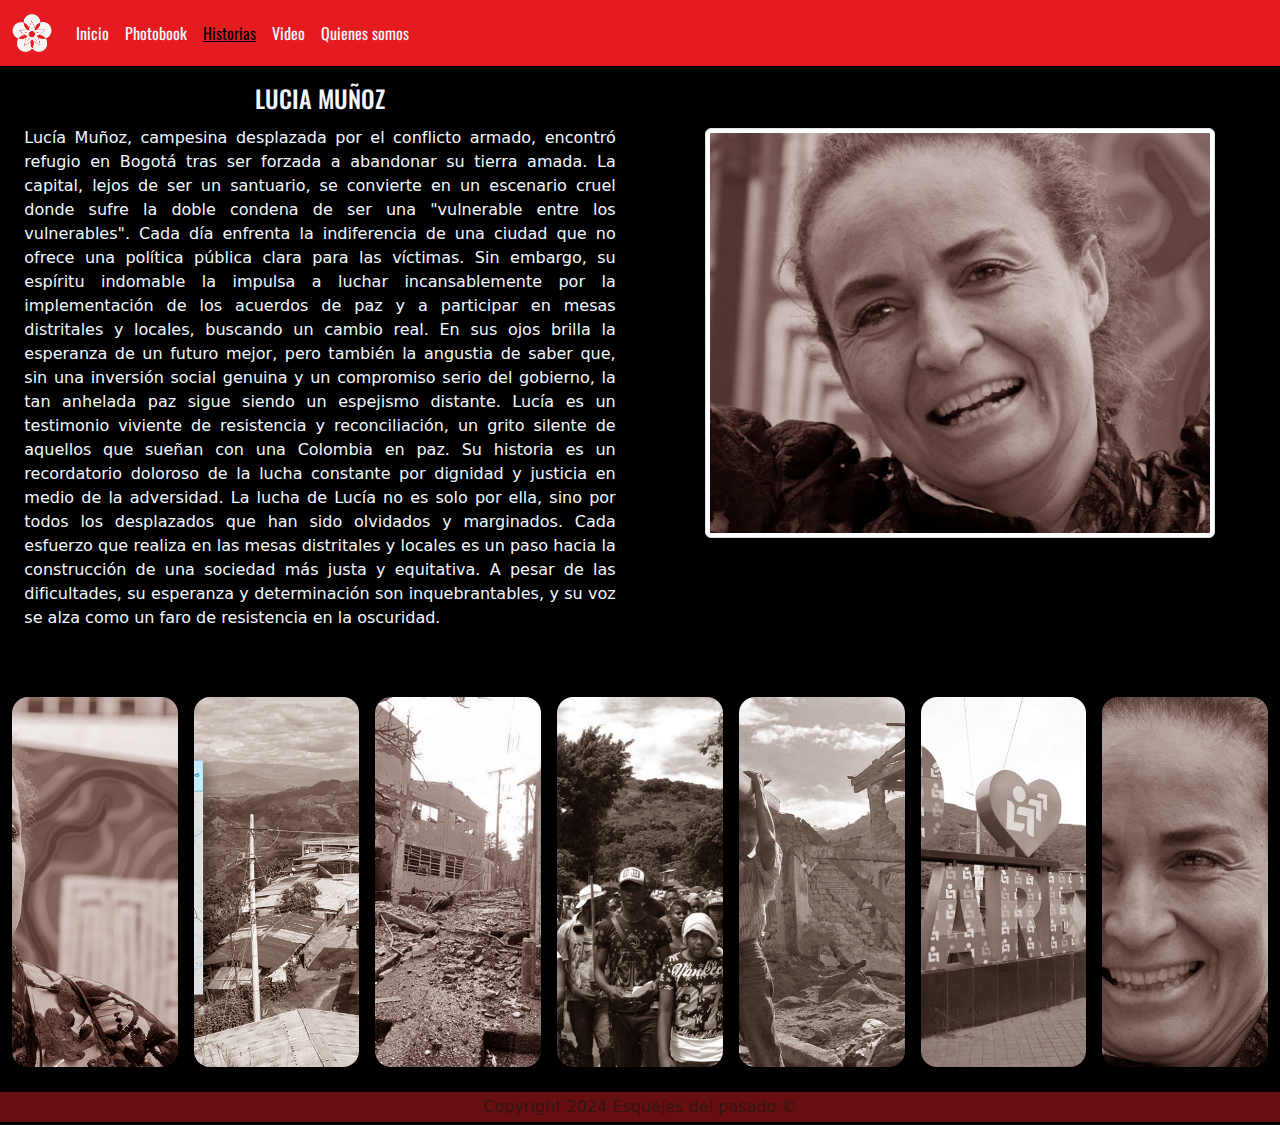
<file: luciaMunoz.html>
<!doctype html>
<html lang="es">
  <head>
    <meta charset="utf-8">
    <meta name="viewport" content="width=device-width, initial-scale=1">
    <title>Las Miradas Del Conflicto</title>
    <link href="https://cdn.jsdelivr.net/npm/bootstrap@5.3.3/dist/css/bootstrap.min.css" rel="stylesheet" integrity="sha384-QWTKZyjpPEjISv5WaRU9OFeRpok6YctnYmDr5pNlyT2bRjXh0JMhjY6hW+ALEwIH" crossorigin="anonymous">
    <link rel="stylesheet" href="css/style.css">
    <link rel="preconnect" href="https://fonts.googleapis.com">
    <link rel="preconnect" href="https://fonts.gstatic.com" crossorigin>
    <link href="https://fonts.googleapis.com/css2?family=Galada&family=Oswald:wght@200..700&family=Sedgwick+Ave+Display&display=swap" rel="stylesheet">
  </head>
  <body>
    <nav class="navbar navbar-expand-lg sticky-top">
      <div class="container-fluid">
        <a class="navbar-brand" href="index.html"><img src="image1/logo-esquejes-del-pasado.png" height="40px" alt=""></a>
        <button class="navbar-toggler" type="button" data-bs-toggle="collapse" data-bs-target="#navbarSupportedContent" aria-controls="navbarSupportedContent" aria-expanded="false" aria-label="Toggle navigation">
          <span class="navbar-toggler-icon"></span>
        </button>
        <div class="collapse navbar-collapse" id="navbarSupportedContent">
          <ul class="navbar-nav me-auto mb-2 mb-lg-0">
            <li class="nav-item">
              <a class="nav-link" href="index.html">Inicio</a>
            </li>
            <li class="nav-item">
              <a class="nav-link" href="photoBook.html">Photobook</a>
            </li>
            <li class="nav-item">
              <a class="nav-link nav-historias" href="historias.html">Historias</a>
            </li>
            <li class="nav-item">
              <a class="nav-link" href="video.html">Video</a>
            </li>
            <li class="nav-item">
              <a class="nav-link" href="quienesSomos.html">Quienes somos</a>
            </li>
          </ul>
          
        </div>
      </div>
    </nav>
   <div class="container-fluid">
    <div class="row">
      <article class="col-12 col-sm-12 col-md-6 col-lg-6 col-xl-6 col-xxl-6 text-center">
        <h4 style="color: aliceblue; margin-top: 3%;">LUCIA MUÑOZ</h4>
        <p style="margin-top: 2%; color: aliceblue; text-align: justify; margin-left: 2%; margin-right: 2%;">Lucía Muñoz, campesina desplazada por el conflicto armado, encontró refugio en Bogotá tras ser forzada a abandonar su tierra amada. La capital, lejos de ser un santuario, se convierte en un escenario cruel donde sufre la doble condena de ser una "vulnerable entre los vulnerables". Cada día enfrenta la indiferencia de una ciudad que no ofrece una política pública clara para las víctimas. Sin embargo, su espíritu indomable la impulsa a luchar incansablemente por la implementación de los acuerdos de paz y a participar en mesas distritales y locales, buscando un cambio real.

        En sus ojos brilla la esperanza de un futuro mejor, pero también la angustia de saber que, sin una inversión social genuina y un compromiso serio del gobierno, la tan anhelada paz sigue siendo un espejismo distante. Lucía es un testimonio viviente de resistencia y reconciliación, un grito silente de aquellos que sueñan con una Colombia en paz. Su historia es un recordatorio doloroso de la lucha constante por dignidad y justicia en medio de la adversidad.
          
        La lucha de Lucía no es solo por ella, sino por todos los desplazados que han sido olvidados y marginados. Cada esfuerzo que realiza en las mesas distritales y locales es un paso hacia la construcción de una sociedad más justa y equitativa. A pesar de las dificultades, su esperanza y determinación son inquebrantables, y su voz se alza como un faro de resistencia en la oscuridad. </p>
      </article>
      <div class="col-12 col-sm-12 col-md-6 col-lg-6 col-xl-6 col-xxl-6">
        <img class="img-fluid img-thumbnail rounded mx-auto d-block" style="margin-top: 10%;" src="image1/entrevista-6-imagen-1.jpg" width="510px" alt="">
      </div>
    </div>
   </div>
   <div class="container-fluid">
    <div class="row">
      <div class="kodfun-galeri" style="margin-top: 4%;">
        <div class="imagenslider" style="background-image: url('image1/entrevista-6-imagen-2.jpg');"></div>
        <div class="imagenslider" style="background-image: url('image1/entrevista-6-imagen-3.jpg');"></div>
        <div class="imagenslider" style="background-image: url('image1/entrevista-6-imagen-4.jpg');"></div>
        <div class="imagenslider" style="background-image: url('image1/entrevista-6-imagen-5.jpg');"></div>
        <div class="imagenslider" style="background-image: url('image1/entrevista-6-imagen-6.jpg');"></div>
        <div class="imagenslider" style="background-image: url('image1/entrevista-6-imagen-7.jpg');"></div>
        <div class="imagenslider" style="background-image: url('image1/entrevista-6-imagen-8.jpg');"></div>
        
      </div>
    </div>
  </div>

    
    <footer class="col-12 col-sm-12 col-md-12 col-lg-12 col-xl-12 col-xxl-12" style="margin-top: 2%;">
      <div class="row">
        <h6 style="color: rgb(54, 20, 20); text-align: center; margin-top: 5px;">Copyright 2024 Esquejes del pasado ©</h6>
      </div>

    </footer>
    <script src="https://cdn.jsdelivr.net/npm/bootstrap@5.3.3/dist/js/bootstrap.bundle.min.js" integrity="sha384-YvpcrYf0tY3lHB60NNkmXc5s9fDVZLESaAA55NDzOxhy9GkcIdslK1eN7N6jIeHz" crossorigin="anonymous"></script>
  </body>
</html>
</file>
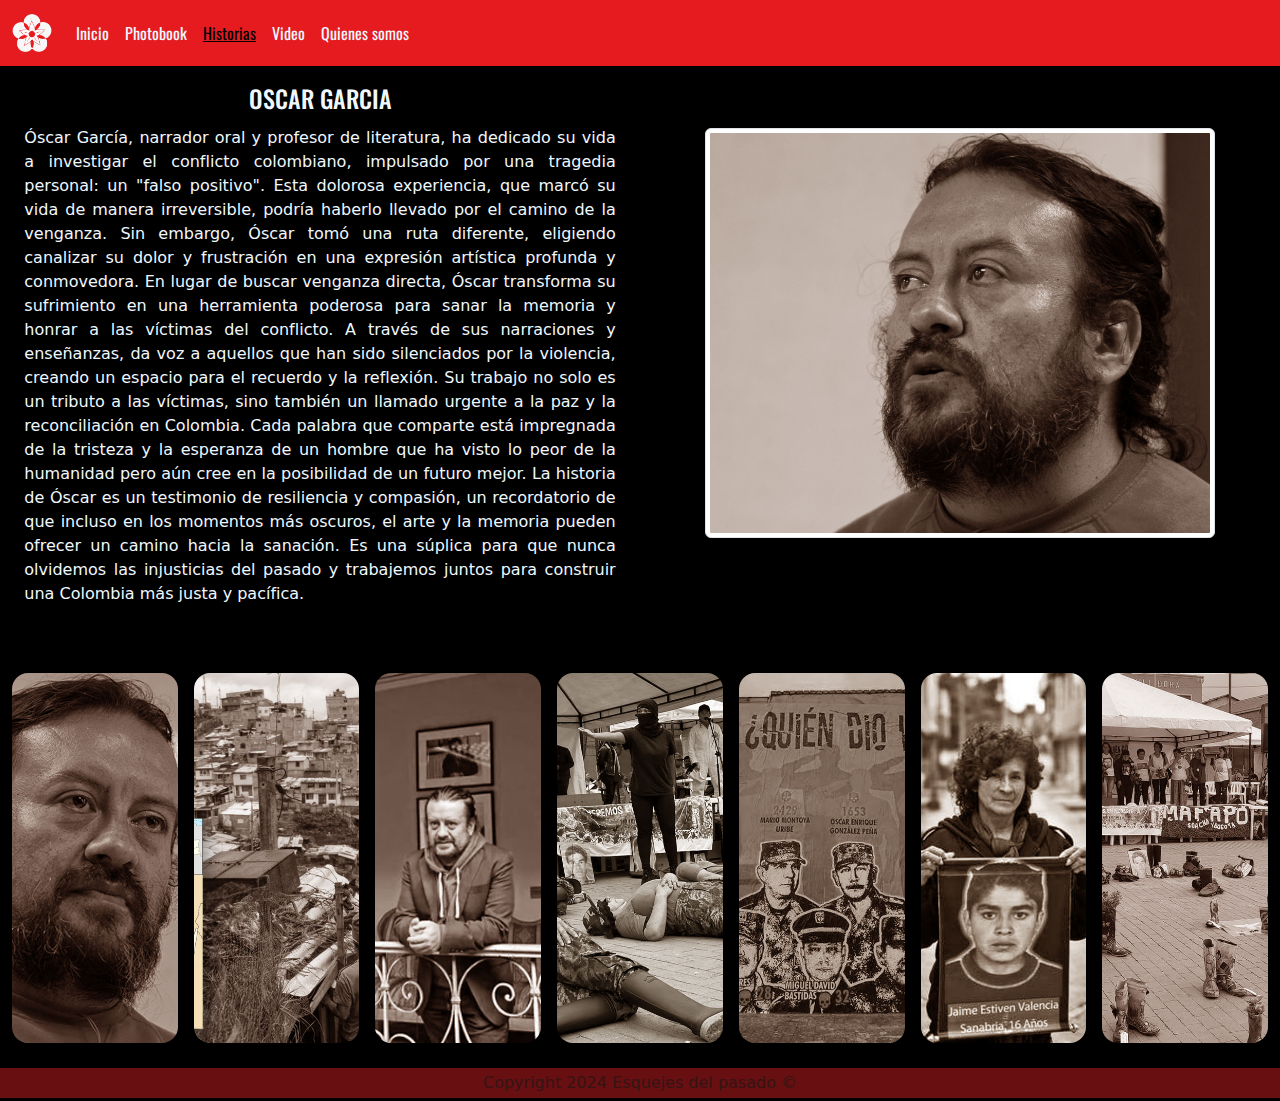
<file: oscarGarcia.html>
<!doctype html>
<html lang="es">
  <head>
    <meta charset="utf-8">
    <meta name="viewport" content="width=device-width, initial-scale=1">
    <title>Las Miradas Del Conflicto</title>
    <link href="https://cdn.jsdelivr.net/npm/bootstrap@5.3.3/dist/css/bootstrap.min.css" rel="stylesheet" integrity="sha384-QWTKZyjpPEjISv5WaRU9OFeRpok6YctnYmDr5pNlyT2bRjXh0JMhjY6hW+ALEwIH" crossorigin="anonymous">
    <link rel="stylesheet" href="css/style.css">
    <link rel="preconnect" href="https://fonts.googleapis.com">
    <link rel="preconnect" href="https://fonts.gstatic.com" crossorigin>
    <link href="https://fonts.googleapis.com/css2?family=Galada&family=Oswald:wght@200..700&family=Sedgwick+Ave+Display&display=swap" rel="stylesheet">
  </head>
  <body>
    <nav class="navbar navbar-expand-lg sticky-top">
      <div class="container-fluid">
        <a class="navbar-brand" href="index.html"><img src="image1/logo-esquejes-del-pasado.png" height="40px" alt=""></a>
        <button class="navbar-toggler" type="button" data-bs-toggle="collapse" data-bs-target="#navbarSupportedContent" aria-controls="navbarSupportedContent" aria-expanded="false" aria-label="Toggle navigation">
          <span class="navbar-toggler-icon"></span>
        </button>
        <div class="collapse navbar-collapse" id="navbarSupportedContent">
          <ul class="navbar-nav me-auto mb-2 mb-lg-0">
            <li class="nav-item">
              <a class="nav-link" href="index.html">Inicio</a>
            </li>
            <li class="nav-item">
              <a class="nav-link" href="photoBook.html">Photobook</a>
            </li>
            <li class="nav-item">
              <a class="nav-link nav-historias" href="historias.html">Historias</a>
            </li>
            <li class="nav-item">
              <a class="nav-link" href="video.html">Video</a>
            </li>
            <li class="nav-item">
              <a class="nav-link" href="quienesSomos.html">Quienes somos</a>
            </li>
          </ul>
          
        </div>
      </div>
    </nav>
   <div class="container-fluid">
    <div class="row">
      <article class="col-12 col-sm-12 col-md-6 col-lg-6 col-xl-6 col-xxl-6 text-center">
        <h4 style="color: aliceblue; margin-top: 3%;">OSCAR GARCIA</h4>
        <p style="margin-top: 2%; color: aliceblue; text-align: justify; margin-left: 2%; margin-right: 2%;">Óscar García, narrador oral y profesor de literatura, ha dedicado su vida a investigar el conflicto colombiano, impulsado por una tragedia personal: un "falso positivo". Esta dolorosa experiencia, que marcó su vida de manera irreversible, podría haberlo llevado por el camino de la venganza. Sin embargo, Óscar tomó una ruta diferente, eligiendo canalizar su dolor y frustración en una expresión artística profunda y conmovedora.

        En lugar de buscar venganza directa, Óscar transforma su sufrimiento en una herramienta poderosa para sanar la memoria y honrar a las víctimas del conflicto. A través de sus narraciones y enseñanzas, da voz a aquellos que han sido silenciados por la violencia, creando un espacio para el recuerdo y la reflexión. Su trabajo no solo es un tributo a las víctimas, sino también un llamado urgente a la paz y la reconciliación en Colombia.
          
        Cada palabra que comparte está impregnada de la tristeza y la esperanza de un hombre que ha visto lo peor de la humanidad pero aún cree en la posibilidad de un futuro mejor. La historia de Óscar es un testimonio de resiliencia y compasión, un recordatorio de que incluso en los momentos más oscuros, el arte y la memoria pueden ofrecer un camino hacia la sanación. Es una súplica para que nunca olvidemos las injusticias del pasado y trabajemos juntos para construir una Colombia más justa y pacífica.</p>
      </article>
      <div class="col-12 col-sm-12 col-md-6 col-lg-6 col-xl-6 col-xxl-6">
        <img class="img-fluid img-thumbnail rounded mx-auto d-block" style="margin-top: 10%;" src="image1/entrevista-5-imagen-1.jpg" width="510px" alt="">
      </div>
    </div>
   </div>
   <div class="container-fluid">
    <div class="row">
      <div class="kodfun-galeri" style="margin-top: 4%;">
        <div class="imagenslider" style="background-image: url('image1/entrevista-5-imagen-2.jpg');"></div>
        <div class="imagenslider" style="background-image: url('image1/entrevista-5-imagen-3.jpg');"></div>
        <div class="imagenslider" style="background-image: url('image1/entrevista-5-imagen-4.jpg');"></div>
        <div class="imagenslider" style="background-image: url('image1/entrevista-5-imagen-5.jpg');"></div>
        <div class="imagenslider" style="background-image: url('image1/entrevista-5-imagen-6.jpg');"></div>
        <div class="imagenslider" style="background-image: url('image1/entrevista-5-imagen-7.jpg');"></div>
        <div class="imagenslider" style="background-image: url('image1/entrevista-5-imagen-8.jpg');"></div>
        
      </div>
    </div>
  </div>

    
    <footer class="col-12 col-sm-12 col-md-12 col-lg-12 col-xl-12 col-xxl-12" style="margin-top: 2%;">
      <div class="row">
        <h6 style="color: rgb(54, 20, 20); text-align: center; margin-top: 5px;">Copyright 2024 Esquejes del pasado ©</h6>
      </div>

    </footer>
    <script src="https://cdn.jsdelivr.net/npm/bootstrap@5.3.3/dist/js/bootstrap.bundle.min.js" integrity="sha384-YvpcrYf0tY3lHB60NNkmXc5s9fDVZLESaAA55NDzOxhy9GkcIdslK1eN7N6jIeHz" crossorigin="anonymous"></script>
  </body>
</html>
</file>
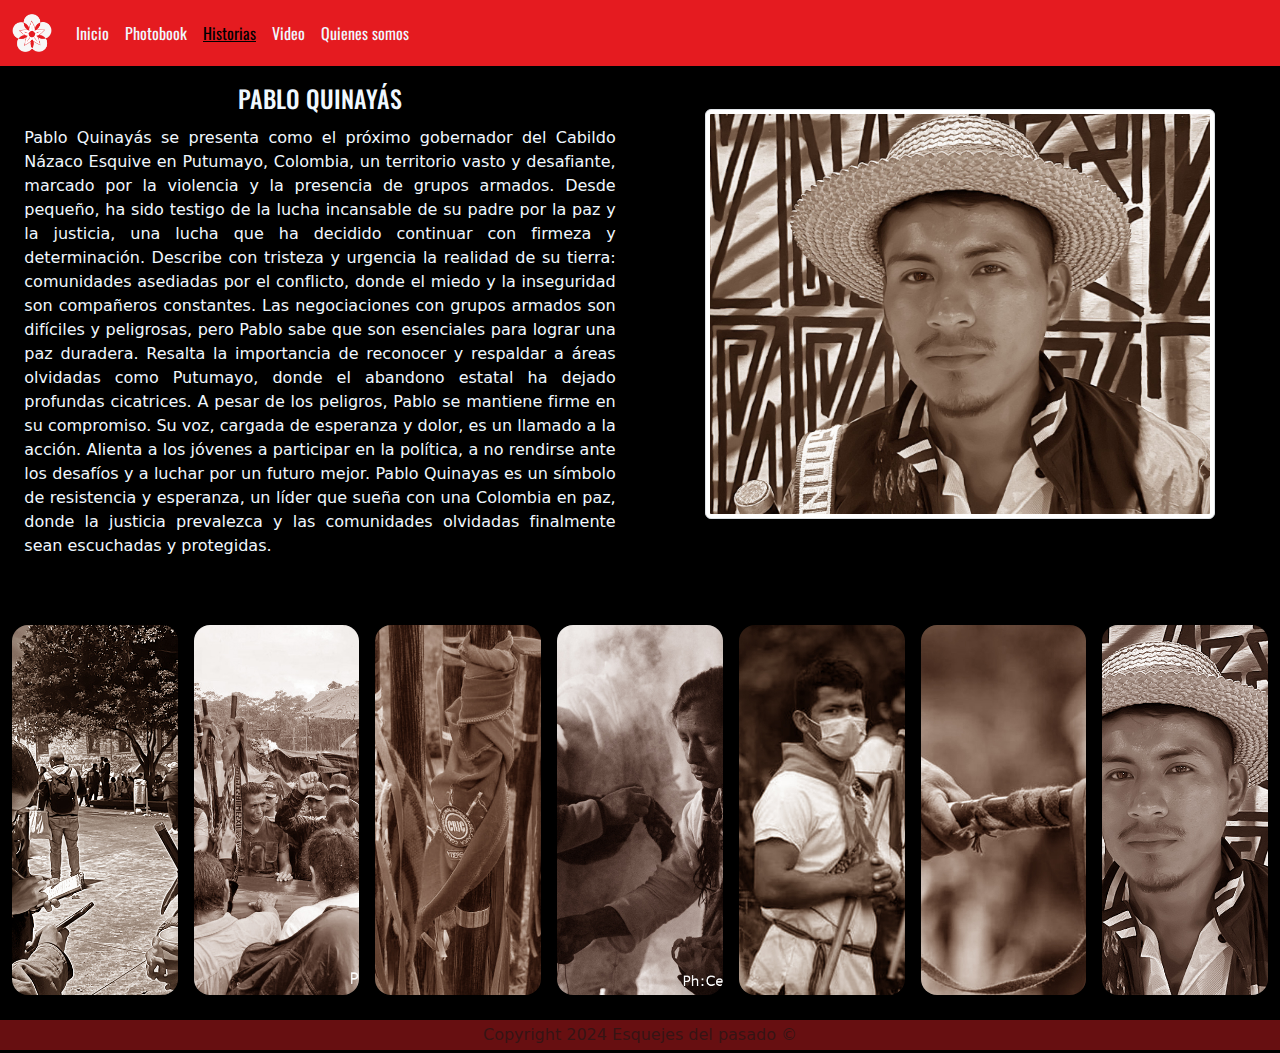
<file: pabloQuinayas.html>
<!doctype html>
<html lang="es">
  <head>
    <meta charset="utf-8">
    <meta name="viewport" content="width=device-width, initial-scale=1">
    <title>Las Miradas Del Conflicto</title>
    <link href="https://cdn.jsdelivr.net/npm/bootstrap@5.3.3/dist/css/bootstrap.min.css" rel="stylesheet" integrity="sha384-QWTKZyjpPEjISv5WaRU9OFeRpok6YctnYmDr5pNlyT2bRjXh0JMhjY6hW+ALEwIH" crossorigin="anonymous">
    <link rel="stylesheet" href="css/style.css">
    <link rel="preconnect" href="https://fonts.googleapis.com">
    <link rel="preconnect" href="https://fonts.gstatic.com" crossorigin>
    <link href="https://fonts.googleapis.com/css2?family=Galada&family=Oswald:wght@200..700&family=Sedgwick+Ave+Display&display=swap" rel="stylesheet">
  </head>
  <body>
    <nav class="navbar navbar-expand-lg sticky-top">
      <div class="container-fluid">
        <a class="navbar-brand" href="index.html"><img src="image1/logo-esquejes-del-pasado.png" height="40px" alt=""></a>
        <button class="navbar-toggler" type="button" data-bs-toggle="collapse" data-bs-target="#navbarSupportedContent" aria-controls="navbarSupportedContent" aria-expanded="false" aria-label="Toggle navigation">
          <span class="navbar-toggler-icon"></span>
        </button>
        <div class="collapse navbar-collapse" id="navbarSupportedContent">
          <ul class="navbar-nav me-auto mb-2 mb-lg-0">
            <li class="nav-item">
              <a class="nav-link" href="index.html">Inicio</a>
            </li>
            <li class="nav-item">
              <a class="nav-link" href="photoBook.html">Photobook</a>
            </li>
            <li class="nav-item">
              <a class="nav-link nav-historias" href="historias.html">Historias</a>
            </li>
            <li class="nav-item">
              <a class="nav-link" href="video.html">Video</a>
            </li>
            <li class="nav-item">
              <a class="nav-link" href="quienesSomos.html">Quienes somos</a>
            </li>
          </ul>
          
        </div>
      </div>
    </nav>
   <div class="container-fluid">
    <div class="row">
      <article class="col-12 col-sm-12 col-md-6 col-lg-6 col-xl-6 col-xxl-6 text-center">
        <h4 style="color: aliceblue; margin-top: 3%;">PABLO QUINAYÁS</h4>
        <p style="margin-top: 2%; color: aliceblue; text-align: justify; margin-left: 2%; margin-right: 2%;">Pablo Quinayás se presenta como el próximo gobernador del Cabildo Názaco Esquive en Putumayo, Colombia, un territorio vasto y desafiante, marcado por la violencia y la presencia de grupos armados. Desde pequeño, ha sido testigo de la lucha incansable de su padre por la paz y la justicia, una lucha que ha decidido continuar con firmeza y determinación.

        Describe con tristeza y urgencia la realidad de su tierra: comunidades asediadas por el conflicto, donde el miedo y la inseguridad son compañeros constantes. Las negociaciones con grupos armados son difíciles y peligrosas, pero Pablo sabe que son esenciales para lograr una paz duradera. Resalta la importancia de reconocer y respaldar a áreas olvidadas como Putumayo, donde el abandono estatal ha dejado profundas cicatrices.
          
        A pesar de los peligros, Pablo se mantiene firme en su compromiso. Su voz, cargada de esperanza y dolor, es un llamado a la acción. Alienta a los jóvenes a participar en la política, a no rendirse ante los desafíos y a luchar por un futuro mejor. Pablo Quinayas es un símbolo de resistencia y esperanza, un líder que sueña con una Colombia en paz, donde la justicia prevalezca y las comunidades olvidadas finalmente sean escuchadas y protegidas.</p>
      </article>
      <div class="col-12 col-sm-12 col-md-6 col-lg-6 col-xl-6 col-xxl-6">
        <img class="img-fluid img-thumbnail rounded mx-auto d-block" style="margin-top: 7%;" src="image1/entrevista-7-imagen-1.jpg" width="510px" alt="">
      </div>
    </div>
   </div>
   <div class="container-fluid">
    <div class="row">
      <div class="kodfun-galeri" style="margin-top: 4%;">
        <div class="imagenslider" style="background-image: url('image1/entrevista-7-imagen-2.jpg');"></div>
        <div class="imagenslider" style="background-image: url('image1/entrevista-7-imagen-3.jpg');"></div>
        <div class="imagenslider" style="background-image: url('image1/entrevista-7-imagen-4.jpg');"></div>
        <div class="imagenslider" style="background-image: url('image1/entrevista-7-imagen-5.jpg');"></div>
        <div class="imagenslider" style="background-image: url('image1/entrevista-7-imagen-6.jpg');"></div>
        <div class="imagenslider" style="background-image: url('image1/entrevista-7-imagen-7.jpg');"></div>
        <div class="imagenslider" style="background-image: url('image1/entrevista-7-imagen-8.jpg');"></div>
        
      </div>
    </div>
  </div>

    
    <footer class="col-12 col-sm-12 col-md-12 col-lg-12 col-xl-12 col-xxl-12" style="margin-top: 2%;">
      <div class="row">
        <h6 style="color: rgb(54, 20, 20); text-align: center; margin-top: 5px;">Copyright 2024 Esquejes del pasado ©</h6>
      </div>

    </footer>
    <script src="https://cdn.jsdelivr.net/npm/bootstrap@5.3.3/dist/js/bootstrap.bundle.min.js" integrity="sha384-YvpcrYf0tY3lHB60NNkmXc5s9fDVZLESaAA55NDzOxhy9GkcIdslK1eN7N6jIeHz" crossorigin="anonymous"></script>
  </body>
</html>
</file>
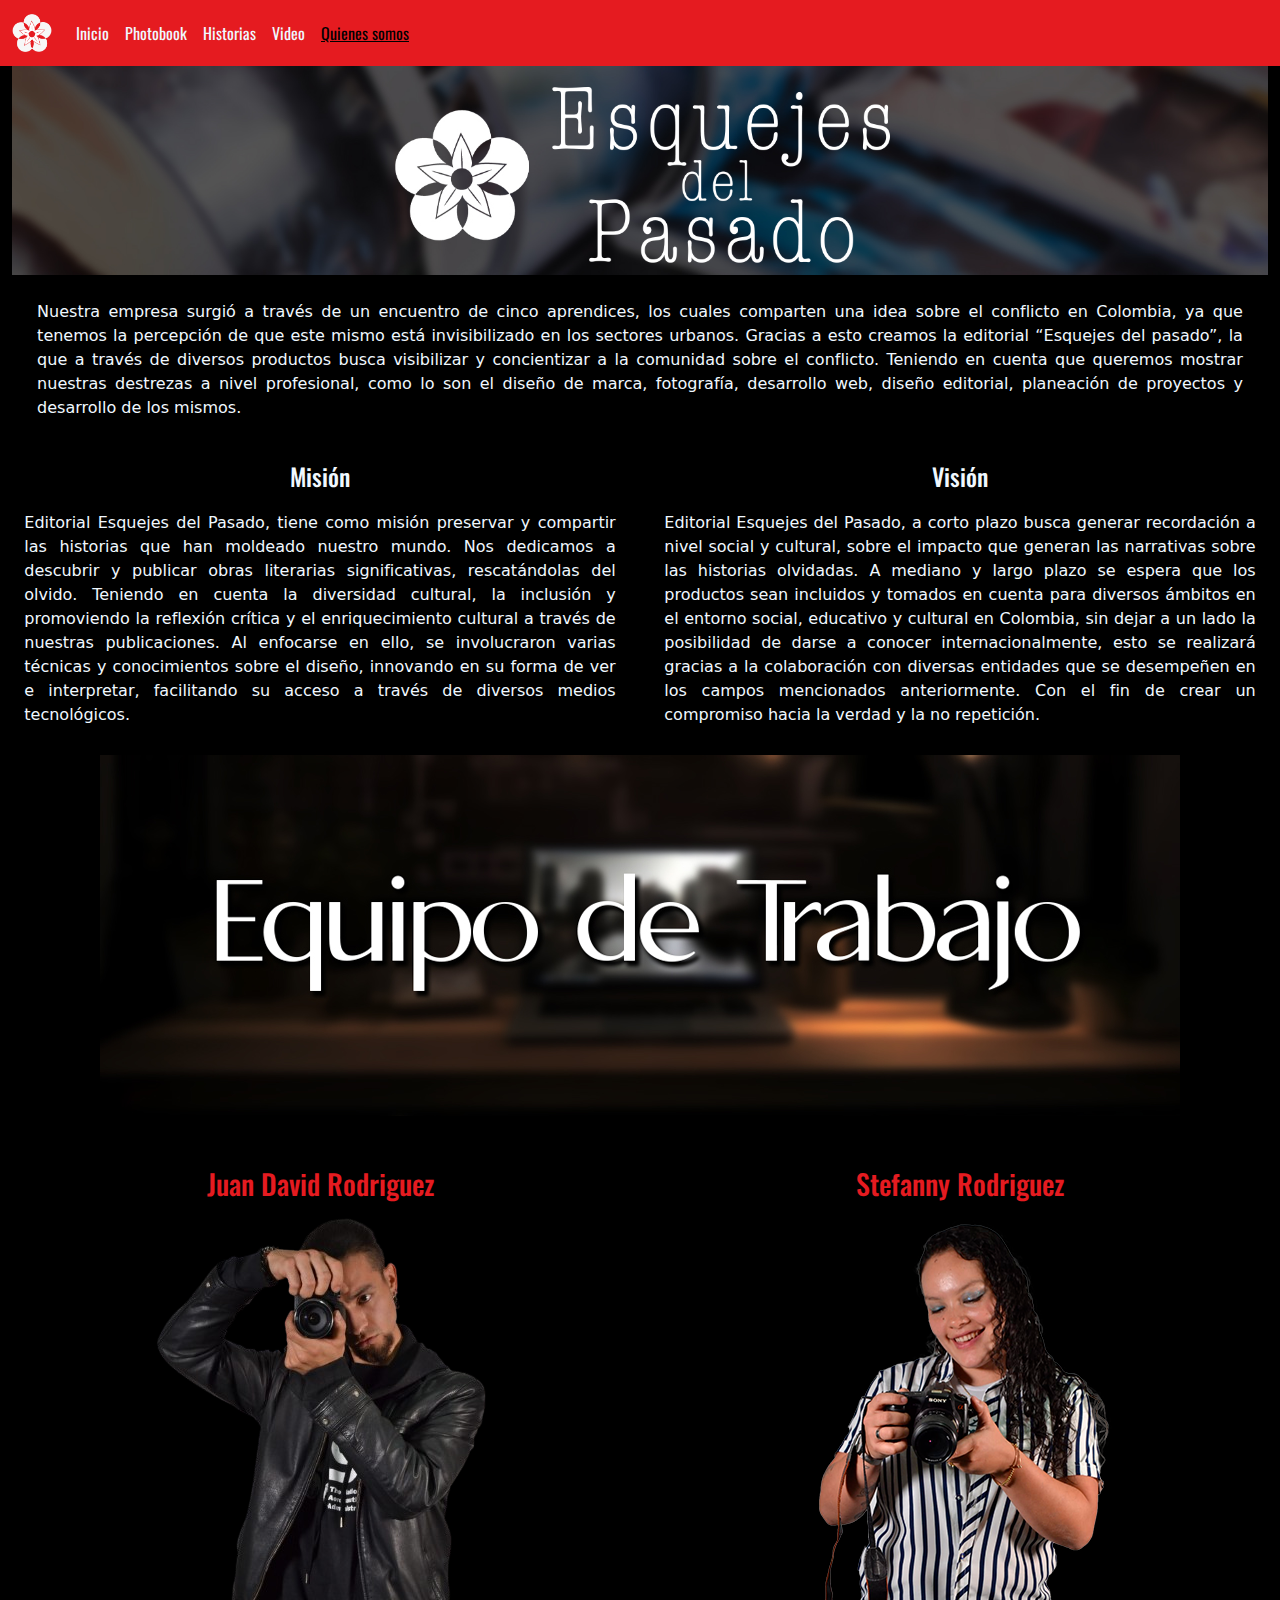
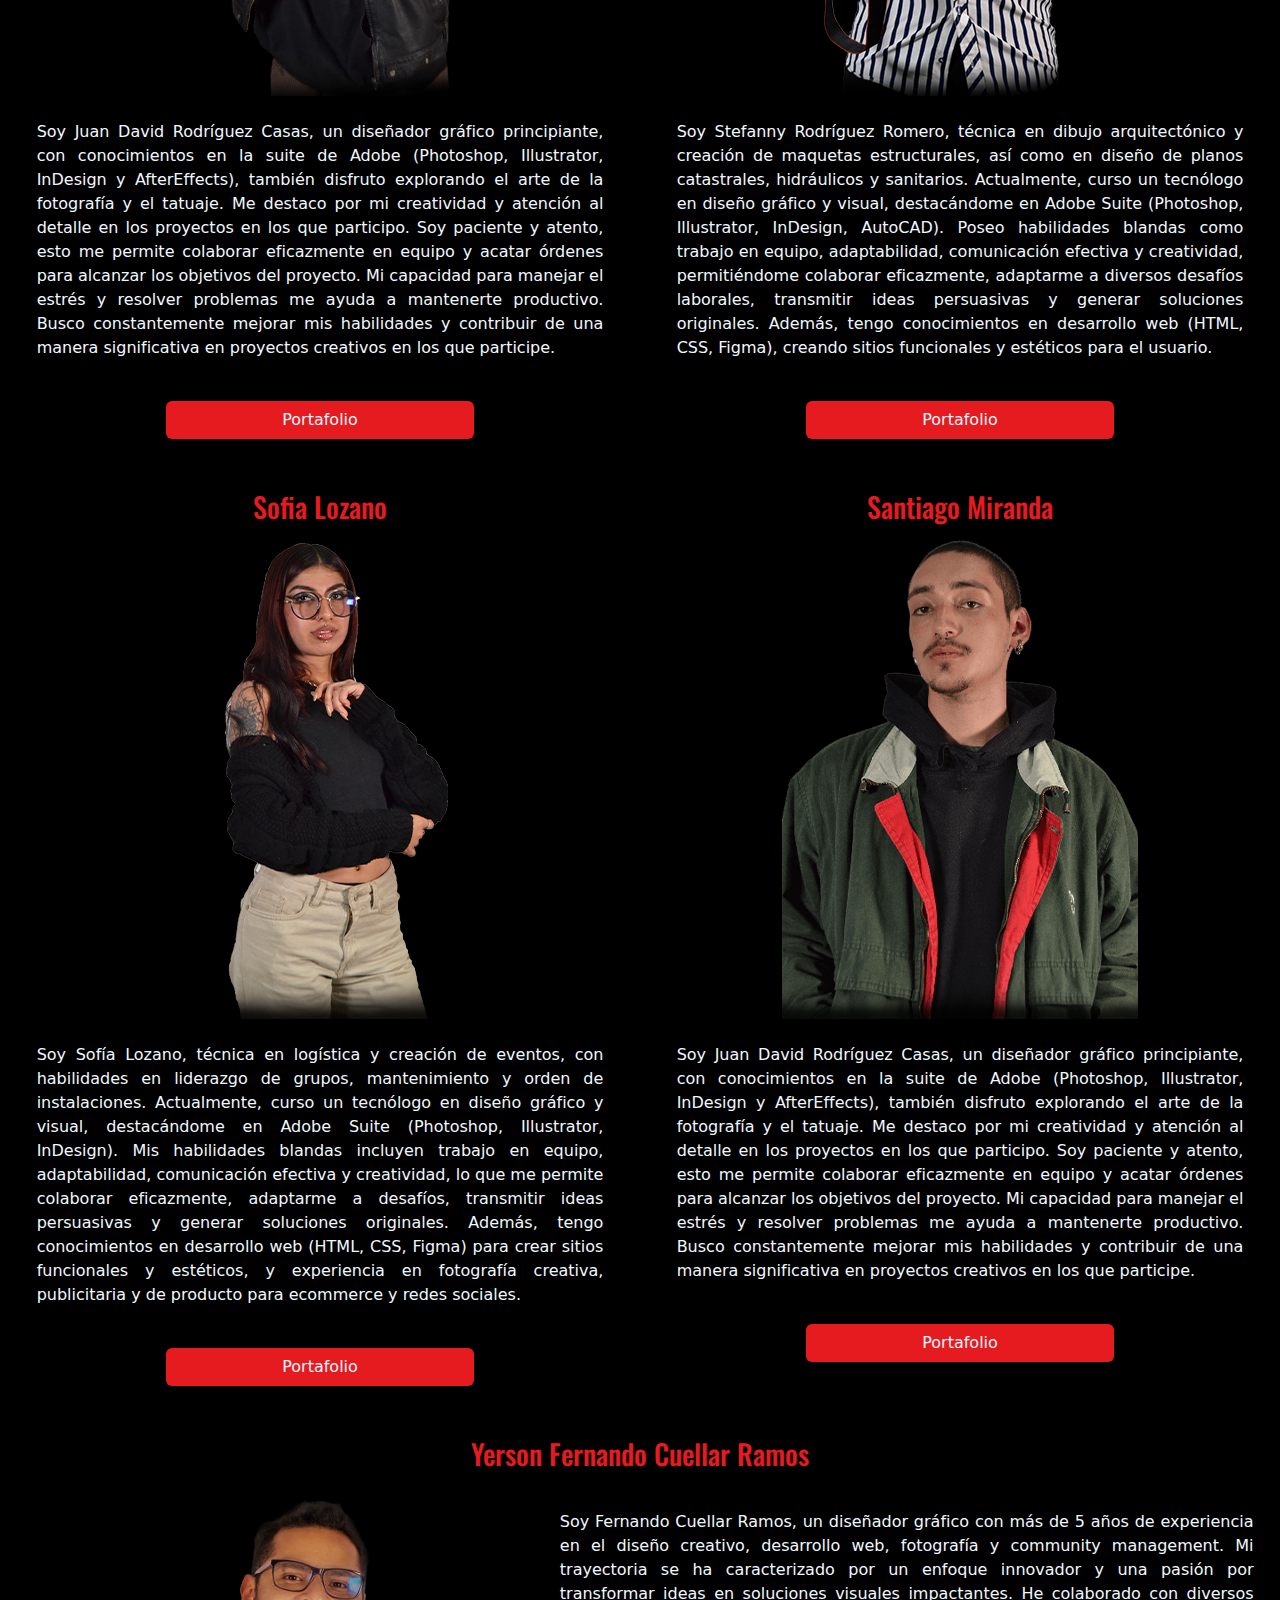
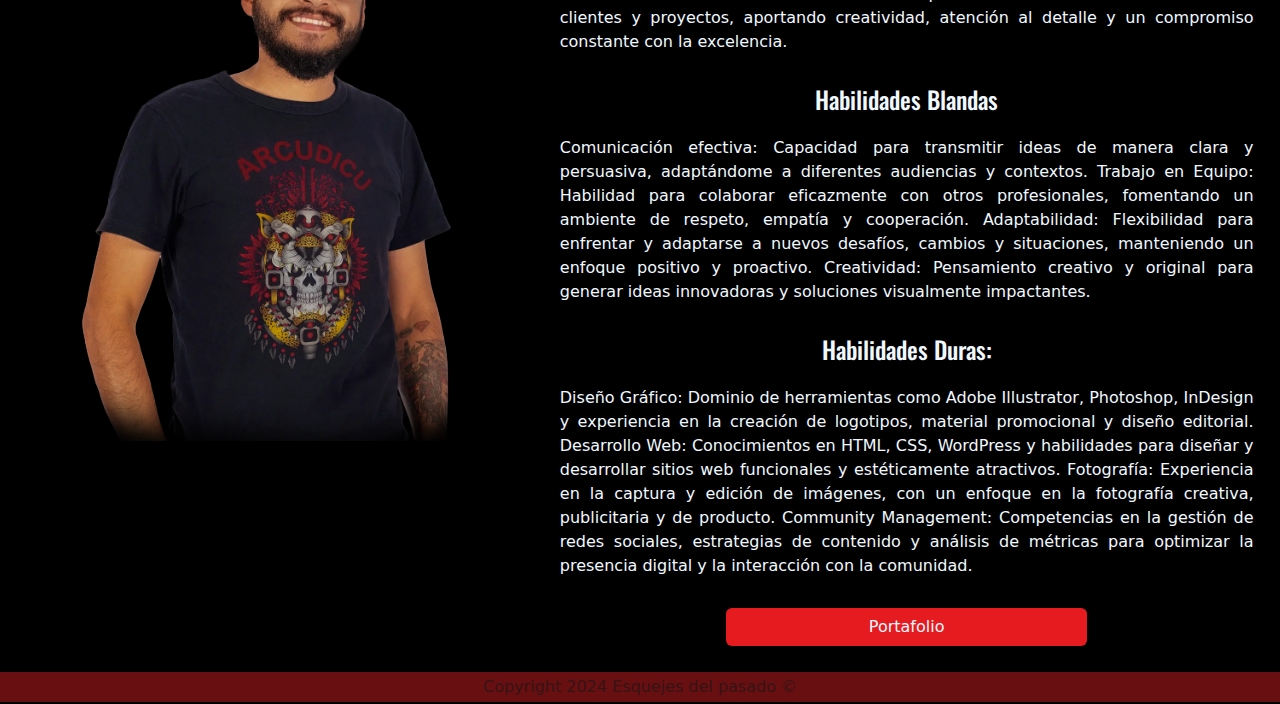
<file: quienesSomos.html>
<!doctype html>
<html lang="es">
  <head>
    <meta charset="utf-8">
    <meta name="viewport" content="width=device-width, initial-scale=1">
    <title>Las Miradas Del Conflicto</title>
    <link href="https://cdn.jsdelivr.net/npm/bootstrap@5.3.3/dist/css/bootstrap.min.css" rel="stylesheet" integrity="sha384-QWTKZyjpPEjISv5WaRU9OFeRpok6YctnYmDr5pNlyT2bRjXh0JMhjY6hW+ALEwIH" crossorigin="anonymous">
    <link rel="stylesheet" href="css/style.css">
    <link rel="preconnect" href="https://fonts.googleapis.com">
    <link rel="preconnect" href="https://fonts.gstatic.com" crossorigin>
    <link href="https://fonts.googleapis.com/css2?family=Galada&family=Oswald:wght@200..700&family=Sedgwick+Ave+Display&display=swap" rel="stylesheet">
  </head>
  <body>
    <nav class="navbar navbar-expand-lg sticky-top">
      <div class="container-fluid">
        <a class="navbar-brand" href="index.html"><img src="image1/logo-esquejes-del-pasado.png" height="40px" alt=""></a>
        <button class="navbar-toggler" type="button" data-bs-toggle="collapse" data-bs-target="#navbarSupportedContent" aria-controls="navbarSupportedContent" aria-expanded="false" aria-label="Toggle navigation">
          <span class="navbar-toggler-icon"></span>
        </button>
        <div class="collapse navbar-collapse" id="navbarSupportedContent">
          <ul class="navbar-nav me-auto mb-2 mb-lg-0">
            <li class="nav-item">
              <a class="nav-link" href="index.html">Inicio</a>
            </li>
            <li class="nav-item">
              <a class="nav-link" href="photoBook.html">Photobook</a>
            </li>
            <li class="nav-item">
              <a class="nav-link" href="historias.html">Historias</a>
            </li>
            <li class="nav-item">
              <a class="nav-link" href="video.html">Video</a>
            </li>
            <li class="nav-item">
              <a class="nav-link nav-quienes-somos" href="quienesSomos.html">Quienes somos</a>
            </li>
          </ul>
          
        </div>
      </div>
    </nav>
   <div class="container-fluid">
    <div class="row">
      <div class="col-12 col-sm-12 col-md-12 col-lg-12 col-xl-12 col-xxl-12">
        <img class="img-fluid" src="image1/slider-quienes-somos.jpg" alt="">
        <p style="color: aliceblue; padding: 2%; text-align: justify;">
          Nuestra empresa surgió a través de un encuentro de cinco aprendices, los cuales comparten una idea sobre el conflicto en Colombia, ya que tenemos la percepción de que este mismo está invisibilizado en los sectores urbanos. Gracias a esto creamos la editorial “Esquejes del pasado”, la que a través de diversos productos busca visibilizar y concientizar a la comunidad sobre el conflicto. Teniendo en cuenta que queremos mostrar nuestras destrezas a nivel profesional, como lo son el diseño de marca, fotografía, desarrollo web, diseño editorial, planeación de proyectos y desarrollo de los mismos.

        </p>
      </div>
    </div>
   </div>
   <div class="container-fluid">
    <div class="row">
      <div class="col-12 col-sm-12 col-md-12 col-lg-6 col-xl-6 col-xxl-6">
        <h4 style="color: aliceblue;text-align: center;">Misión</h4>
        <p style="color: aliceblue; text-align: justify; padding: 2%;">Editorial Esquejes del Pasado, tiene como misión preservar y compartir las historias que han moldeado nuestro mundo. Nos dedicamos a descubrir y publicar obras literarias significativas, rescatándolas del olvido. Teniendo en cuenta la diversidad cultural, la inclusión y promoviendo la reflexión crítica y el enriquecimiento cultural a través de nuestras publicaciones. Al enfocarse en ello, se involucraron varias técnicas y conocimientos sobre el diseño, innovando en su forma de ver e interpretar, facilitando su acceso a través de diversos medios tecnológicos.   
        </p>
      </div>
      <div class="col-12 col-sm-12 col-md-12 col-lg-6 col-xl-6 col-xxl-6">
        <h4 style="color: aliceblue;text-align: center;">Visión</h4>
        <p style="color: aliceblue; text-align: justify; padding: 2%;">Editorial Esquejes del Pasado, a corto plazo busca generar recordación a nivel social y cultural, sobre el impacto que generan las narrativas sobre las historias olvidadas.  A mediano y largo plazo se espera que los productos sean incluidos y tomados en cuenta para diversos ámbitos en el entorno social, educativo y cultural en Colombia, sin dejar a un lado la posibilidad de darse a conocer internacionalmente, esto se realizará gracias a la colaboración con diversas entidades que se desempeñen en los campos mencionados anteriormente. Con el fin de crear un compromiso hacia la verdad y la no repetición.           
        </p>
      </div>
      <div class="col-12 col-sm-12 col-md-12 col-lg-12 col-xl-12 col-xxl-12">
        <img class="img-fluid mx-auto d-block" src="image1/slider-equipo-de-trabajo.jpg" alt="">
      </div>
    </div>
   </div>
   <div class="container-fluid">
    <div class="row">
      <div class="col-12 col-sm-12 col-md-12 col-lg-6 col-xl-6 col-xxl-6" style="margin-top: 4%;"> 
        <h3 style="text-align: center;color: #e51b20;">Juan David Rodriguez</h3>
        <img class="img-fluid mx-auto d-block" src="image1/imagenQuienSoyfJuanDavid.png" height="300px" alt="">
        <p style="color: aliceblue; text-align: justify; padding: 4%;">
          Soy Juan David Rodríguez Casas, un diseñador gráfico principiante, con conocimientos en la suite de Adobe (Photoshop, Illustrator, InDesign y AfterEffects), también disfruto explorando el arte de la fotografía y el tatuaje. 

          Me destaco por mi creatividad y atención al detalle en los proyectos en los que participo. Soy paciente y atento, esto me permite colaborar eficazmente en equipo y acatar órdenes para alcanzar los objetivos del proyecto. 
          Mi capacidad para manejar el estrés y resolver problemas me ayuda a mantenerte productivo.
          Busco constantemente mejorar mis habilidades y contribuir de una manera significativa en proyectos creativos en los que participe.</p>
          <a href="" target="_blank">
            <div class="d-grid gap-2 col-6 mx-auto">
              <button class="btn" style="background-color: #e51b20; color: aliceblue;" type="button">Portafolio</button>
            </div>
          </a>
      </div>  
      <div class="col-12 col-sm-12 col-md-12 col-lg-6 col-xl-6 col-xxl-6" style="margin-top: 4%;"> 
        <h3 style="text-align: center;color: #e51b20;">Stefanny Rodriguez</h3>
        <img class="img-fluid mx-auto d-block" src="image1/imagenQuienSoystefanniRodriguez.png" height="300px" alt="">
        <p style="color: aliceblue; text-align: justify; padding: 4%;">
          Soy Stefanny Rodríguez Romero, técnica en dibujo arquitectónico y creación de maquetas estructurales, así como en diseño de planos catastrales, hidráulicos y sanitarios. Actualmente, curso un tecnólogo en diseño gráfico y visual, destacándome en Adobe Suite (Photoshop, Illustrator, InDesign, AutoCAD). Poseo habilidades blandas como trabajo en equipo, adaptabilidad, comunicación efectiva y creatividad, permitiéndome colaborar eficazmente, adaptarme a diversos desafíos laborales, transmitir ideas persuasivas y generar soluciones originales. Además, tengo conocimientos en desarrollo web (HTML, CSS, Figma), creando sitios funcionales y estéticos para el usuario.
        </p>
        <a href="https://tefarom.github.io/Portafolio/" target="_blank">
          <div class="d-grid gap-2 col-6 mx-auto">
            <button class="btn" style="background-color: #e51b20; color: aliceblue;" type="button">Portafolio</button>
          </div>
        </a>
      </div>   
      <div class="col-12 col-sm-12 col-md-12 col-lg-6 col-xl-6 col-xxl-6" style="margin-top: 4%;"> 
        <h3 style="text-align: center;color: #e51b20;">Sofia Lozano</h3>
        <img class="img-fluid mx-auto d-block" src="image1/imagenQuienSoysofiaLozano.png" height="300px" alt="">
        <p style="color: aliceblue; text-align: justify; padding: 4%;">
          Soy Sofía Lozano, técnica en logística y creación de eventos, con habilidades en liderazgo de grupos, mantenimiento y orden de instalaciones. Actualmente, curso un tecnólogo en diseño gráfico y visual, destacándome en Adobe Suite (Photoshop, Illustrator, InDesign). Mis habilidades blandas incluyen trabajo en equipo, adaptabilidad, comunicación efectiva y creatividad, lo que me permite colaborar eficazmente, adaptarme a desafíos, transmitir ideas persuasivas y generar soluciones originales. Además, tengo conocimientos en desarrollo web (HTML, CSS, Figma) para crear sitios funcionales y estéticos, y experiencia en fotografía creativa, publicitaria y de producto para ecommerce y redes sociales.</p>
          <a href="" target="_blank">
            <div class="d-grid gap-2 col-6 mx-auto">
              <button class="btn" style="background-color: #e51b20; color: aliceblue;" type="button">Portafolio</button>
            </div>
          </a>
      </div> 
      <div class="col-12 col-sm-12 col-md-12 col-lg-6 col-xl-6 col-xxl-6" style="margin-top: 4%;"> 
        <h3 style="text-align: center;color: #e51b20;">Santiago Miranda</h3>
        <img class="img-fluid mx-auto d-block" src="image1/imagenQuienSoySantiagoMiranda.png" height="300px" alt="">
        <p style="color: aliceblue; text-align: justify; padding: 4%;">
          Soy Juan David Rodríguez Casas, un diseñador gráfico principiante, con conocimientos en la suite de Adobe (Photoshop, Illustrator, InDesign y AfterEffects), también disfruto explorando el arte de la fotografía y el tatuaje. 

          Me destaco por mi creatividad y atención al detalle en los proyectos en los que participo. Soy paciente y atento, esto me permite colaborar eficazmente en equipo y acatar órdenes para alcanzar los objetivos del proyecto. 
          Mi capacidad para manejar el estrés y resolver problemas me ayuda a mantenerte productivo.
          Busco constantemente mejorar mis habilidades y contribuir de una manera significativa en proyectos creativos en los que participe.</p>
          <a href="https://santiagomiranda28.github.io/Portafolio-final/" target="_blank">
            <div class="d-grid gap-2 col-6 mx-auto">
              <button class="btn" style="background-color: #e51b20; color: aliceblue;" type="button">Portafolio</button>
            </div>
          </a>
      </div>  
    </div>
   </div>
   <div class="container-fluid" style="margin-top: 4%;">
    <div class="row">
      <div class="col-12 col-sm-12 col-md-12 col-lg-12 col-xl-12 col-xxl-12"> <h3 style="text-align: center;margin-bottom: 2%;color: #e51b20;">Yerson Fernando Cuellar Ramos</h3></div>
      <div class="col-12 col-sm-12 col-md-12 col-lg-5 col-xl-5 col-xxl-5">
        <img class="img-fluid mx-auto d-block" src="image1/imagenQuienSoyfernadocuellar.jpg" alt="">
      </div>
      <div class="col-12 col-sm-12 col-md-12 col-lg-7 col-xl-7 col-xxl-7">
        <p style="color: aliceblue; text-align: justify; padding: 2%;">
          Soy Fernando Cuellar Ramos, un diseñador gráfico con más de 5 años de experiencia en el diseño creativo, desarrollo web, fotografía y community management. Mi trayectoria se ha caracterizado por un enfoque innovador y una pasión por transformar ideas en soluciones visuales impactantes. He colaborado con diversos clientes y proyectos, aportando creatividad, atención al detalle y un compromiso constante con la excelencia.         
        </p>
        <h4 style="text-align: center; color: aliceblue;">Habilidades Blandas</h4>
        <p style="color: aliceblue; text-align: justify; padding: 2%;">
          Comunicación efectiva: Capacidad para transmitir ideas de manera clara y persuasiva, adaptándome a diferentes audiencias y contextos.
          Trabajo en Equipo: Habilidad para colaborar eficazmente con otros profesionales, fomentando un ambiente de respeto, empatía y cooperación.
          Adaptabilidad: Flexibilidad para enfrentar y adaptarse a nuevos desafíos, cambios y situaciones, manteniendo un enfoque positivo y proactivo.
          Creatividad: Pensamiento creativo y original para generar ideas innovadoras y soluciones visualmente impactantes.</p>
        <h4 style="text-align: center; color: aliceblue;">Habilidades Duras:</h4>

         <p style="color: aliceblue; text-align: justify; padding: 2%;">
          Diseño Gráfico: Dominio de herramientas como Adobe Illustrator, Photoshop, InDesign y experiencia en la creación de logotipos, material promocional y diseño editorial.
          Desarrollo Web: Conocimientos en HTML, CSS, WordPress y habilidades para diseñar y desarrollar sitios web funcionales y estéticamente atractivos.
          Fotografía: Experiencia en la captura y edición de imágenes, con un enfoque en la fotografía creativa, publicitaria y de producto.
          Community Management: Competencias en la gestión de redes sociales, estrategias de contenido y análisis de métricas para optimizar la presencia digital y la interacción con la comunidad.</p>
          <a href="https://fernandocuellar1927.github.io/portafolioFinal/" target="_blank">
            <div class="d-grid gap-2 col-6 mx-auto">
              <button class="btn" style="background-color: #e51b20; color: aliceblue;" type="button">Portafolio</button>
            </div>
          </a>
      </div>
    </div>
   </div>
   
    
    <footer class="col-12 col-sm-12 col-md-12 col-lg-12 col-xl-12 col-xxl-12" style="margin-top: 2%;">
      <div class="row">
        <h6 style="color: rgb(54, 20, 20); text-align: center; margin-top: 5px;">Copyright 2024 Esquejes del pasado ©</h6>
      </div>

    </footer>
    <script src="https://cdn.jsdelivr.net/npm/bootstrap@5.3.3/dist/js/bootstrap.bundle.min.js" integrity="sha384-YvpcrYf0tY3lHB60NNkmXc5s9fDVZLESaAA55NDzOxhy9GkcIdslK1eN7N6jIeHz" crossorigin="anonymous"></script>
  </body>
</html>
</file>
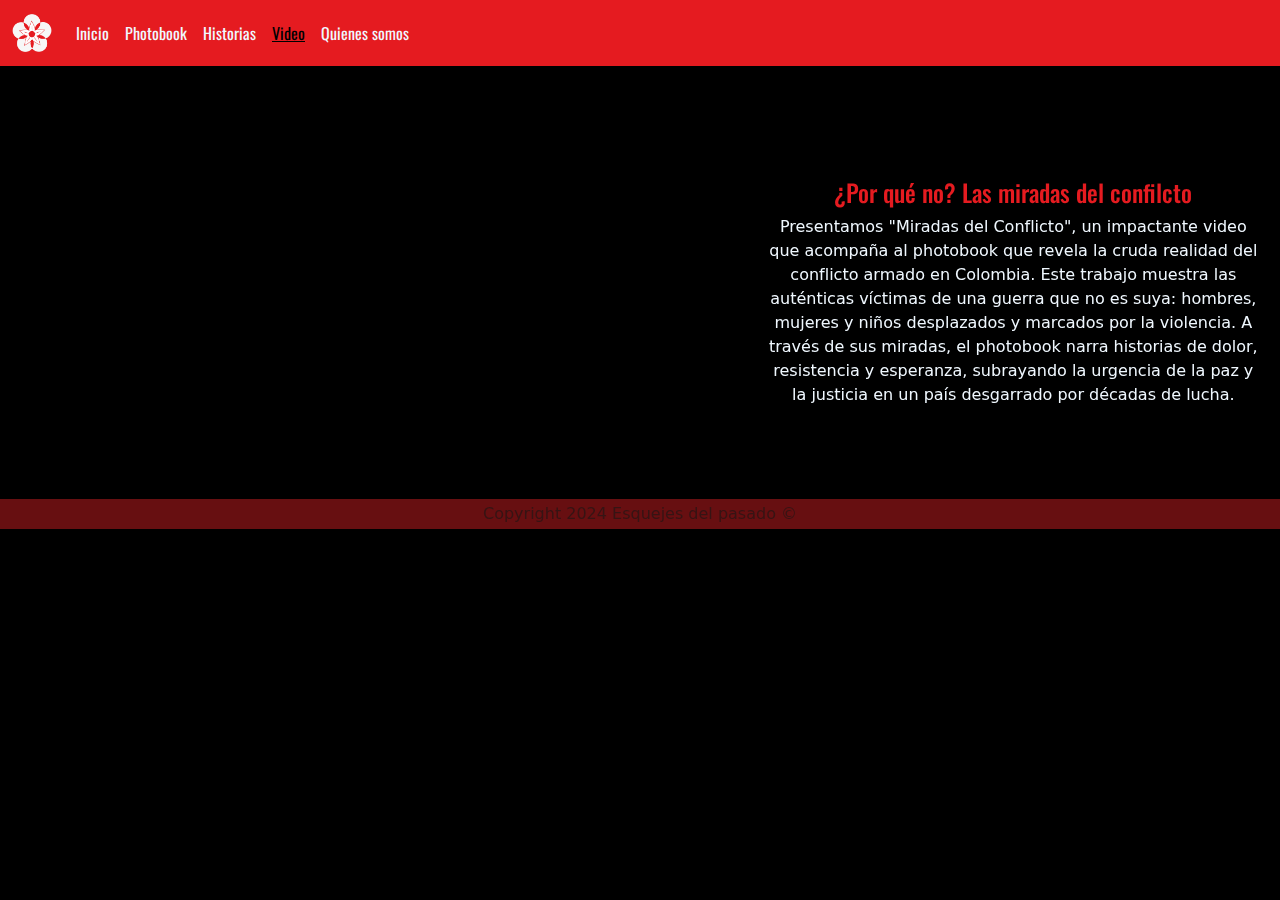
<file: video.html>
<!doctype html>
<html lang="es">
  <head>
    <meta charset="utf-8">
    <meta name="viewport" content="width=device-width, initial-scale=1">
    <title>Las Miradas Del Conflicto</title>
    <link href="https://cdn.jsdelivr.net/npm/bootstrap@5.3.3/dist/css/bootstrap.min.css" rel="stylesheet" integrity="sha384-QWTKZyjpPEjISv5WaRU9OFeRpok6YctnYmDr5pNlyT2bRjXh0JMhjY6hW+ALEwIH" crossorigin="anonymous">
    <link rel="stylesheet" href="css/style.css">
    <link rel="preconnect" href="https://fonts.googleapis.com">
    <link rel="preconnect" href="https://fonts.gstatic.com" crossorigin>
    <link href="https://fonts.googleapis.com/css2?family=Galada&family=Oswald:wght@200..700&family=Sedgwick+Ave+Display&display=swap" rel="stylesheet">
  </head>
  <body>
    <nav class="navbar navbar-expand-lg sticky-top">
      <div class="container-fluid">
        <a class="navbar-brand" href="index.html"><img src="image1/logo-esquejes-del-pasado.png" height="40px" alt=""></a>
        <button class="navbar-toggler" type="button" data-bs-toggle="collapse" data-bs-target="#navbarSupportedContent" aria-controls="navbarSupportedContent" aria-expanded="false" aria-label="Toggle navigation">
          <span class="navbar-toggler-icon"></span>
        </button>
        <div class="collapse navbar-collapse" id="navbarSupportedContent">
          <ul class="navbar-nav me-auto mb-2 mb-lg-0">
            <li class="nav-item">
              <a class="nav-link" href="index.html">Inicio</a>
            </li>
            <li class="nav-item">
              <a class="nav-link" href="photoBook.html">Photobook</a>
            </li>
            <li class="nav-item">
              <a class="nav-link" href="historias.html">Historias</a>
            </li>
            <li class="nav-item">
              <a class="nav-link nav-video" href="video.html">Video</a>
            </li>
            <li class="nav-item">
              <a class="nav-link" href="quienesSomos.html">Quienes somos</a>
            </li>
          </ul>
          
        </div>
      </div>
    </nav>
   
    <div class="container-fluid">
      <div class="row">
        <div class="col-12 col-sm-12 col-md-12 col-lg-7 col-xl-7 col-xxl-7 " >
          <iframe width="711" height="400" style="margin-left: 5%;" src="https://www.youtube.com/embed/rzs_mC8_Xho?si=MGyFb4Ts5Js06Uep" title="YouTube video player" frameborder="0" allow="accelerometer; autoplay; clipboard-write; encrypted-media; gyroscope; picture-in-picture; web-share" referrerpolicy="strict-origin-when-cross-origin" allowfullscreen></iframe>
        </div>
        <div class="col-12 col-sm-12 col-md-12 col-lg-5 col-xl-5 col-xxl-5">
          <article style="color: aliceblue; margin-top: 20%; padding: 2%; text-align: center;">
            <h4 style="color: #e51b20;">¿Por qué no? Las miradas del confilcto</h4>
            <p>
              Presentamos "Miradas del Conflicto", un impactante video que acompaña al photobook que revela la cruda realidad del conflicto armado en Colombia. Este trabajo muestra las auténticas víctimas de una guerra que no es suya: hombres, mujeres y niños desplazados y marcados por la violencia. A través de sus miradas, el photobook narra historias de dolor, resistencia y esperanza, subrayando la urgencia de la paz y la justicia en un país desgarrado por décadas de lucha.
            </p>
          </article>
        </div>
      </div>
    </div>
    
    <footer class="col-12 col-sm-12 col-md-12 col-lg-12 col-xl-12 col-xxl-12" style="margin-top: 2%;">
      <div class="row">
        <h6 style="color: rgb(54, 20, 20); text-align: center; margin-top: 5px;">Copyright 2024 Esquejes del pasado ©</h6>
      </div>

    </footer>
    <script src="https://cdn.jsdelivr.net/npm/bootstrap@5.3.3/dist/js/bootstrap.bundle.min.js" integrity="sha384-YvpcrYf0tY3lHB60NNkmXc5s9fDVZLESaAA55NDzOxhy9GkcIdslK1eN7N6jIeHz" crossorigin="anonymous"></script>
  </body>
</html>
</file>
<file: css/style.css>
* {
    box-sizing: border-box;
    padding: 0;
    margin: 0;
    
}

body {
    background-color: black;
    
}

nav{
    font-family: "Oswald", sans-serif; 
}

h4 {
    font-family: "Oswald", sans-serif; 
}
h3 {
    font-family: "Oswald", sans-serif; 
}


.navbar {
    background-color: #e51b20;
    color: aliceblue;

}
.nav-link {
    color: aliceblue;
    text-size-adjust: 40px;
}

.nav-historias {
    color: black;
    text-decoration:underline;
}

.nav-index {
    color: black;
    text-decoration:underline;
    
}

.nav-photobook {
    color: black;
    text-decoration:underline;
}

.nav-video {
    color: black;
    text-decoration:underline;
}

.nav-quienes-somos {
    color: black;
    text-decoration:underline;
}


footer {
    background-color: #670f11;
    height: 30px;
}

.leer-mas {
    background-color: #e51b20;
}

.leer-mas:hover {
    background-color: black;
}

.card-flex {
    display: flex;
    align-items: center;
    justify-content: center;
}
.card {
    background-color: rgb(54, 53, 53);
    color: aliceblue;
    
}

.p-historias {
    color:aliceblue
      
}

.slider-historias:hover{
    filter: sepia(100%);
    transition:1s;
}

.card:hover {
   background-color: #e51b20;
    color: black;
    transition-duration: 1s;
    
    
}
a {
    text-decoration: none;
}


.kodfun-galeri {
    display: flex;
    height: 370PX;
    gap: 1rem;
    
    
    
}
.kodfun-galeri > div {
    flex: 1;
    border-radius: 1rem;
    background-position: center;
    background-repeat: no-repeat;
    background-size: auto 100%;
    transition: all .8s cubic-bezier(0.25, 0.4, 0.45, 1.4);
    
    
}

.kodfun-galeri > div:hover {
    flex: 6;
    border-radius: 1rem;
   
}

.metadatos {
    background-color: aliceblue;
    color: black;
    text-decoration: none;
    
}
</file>
